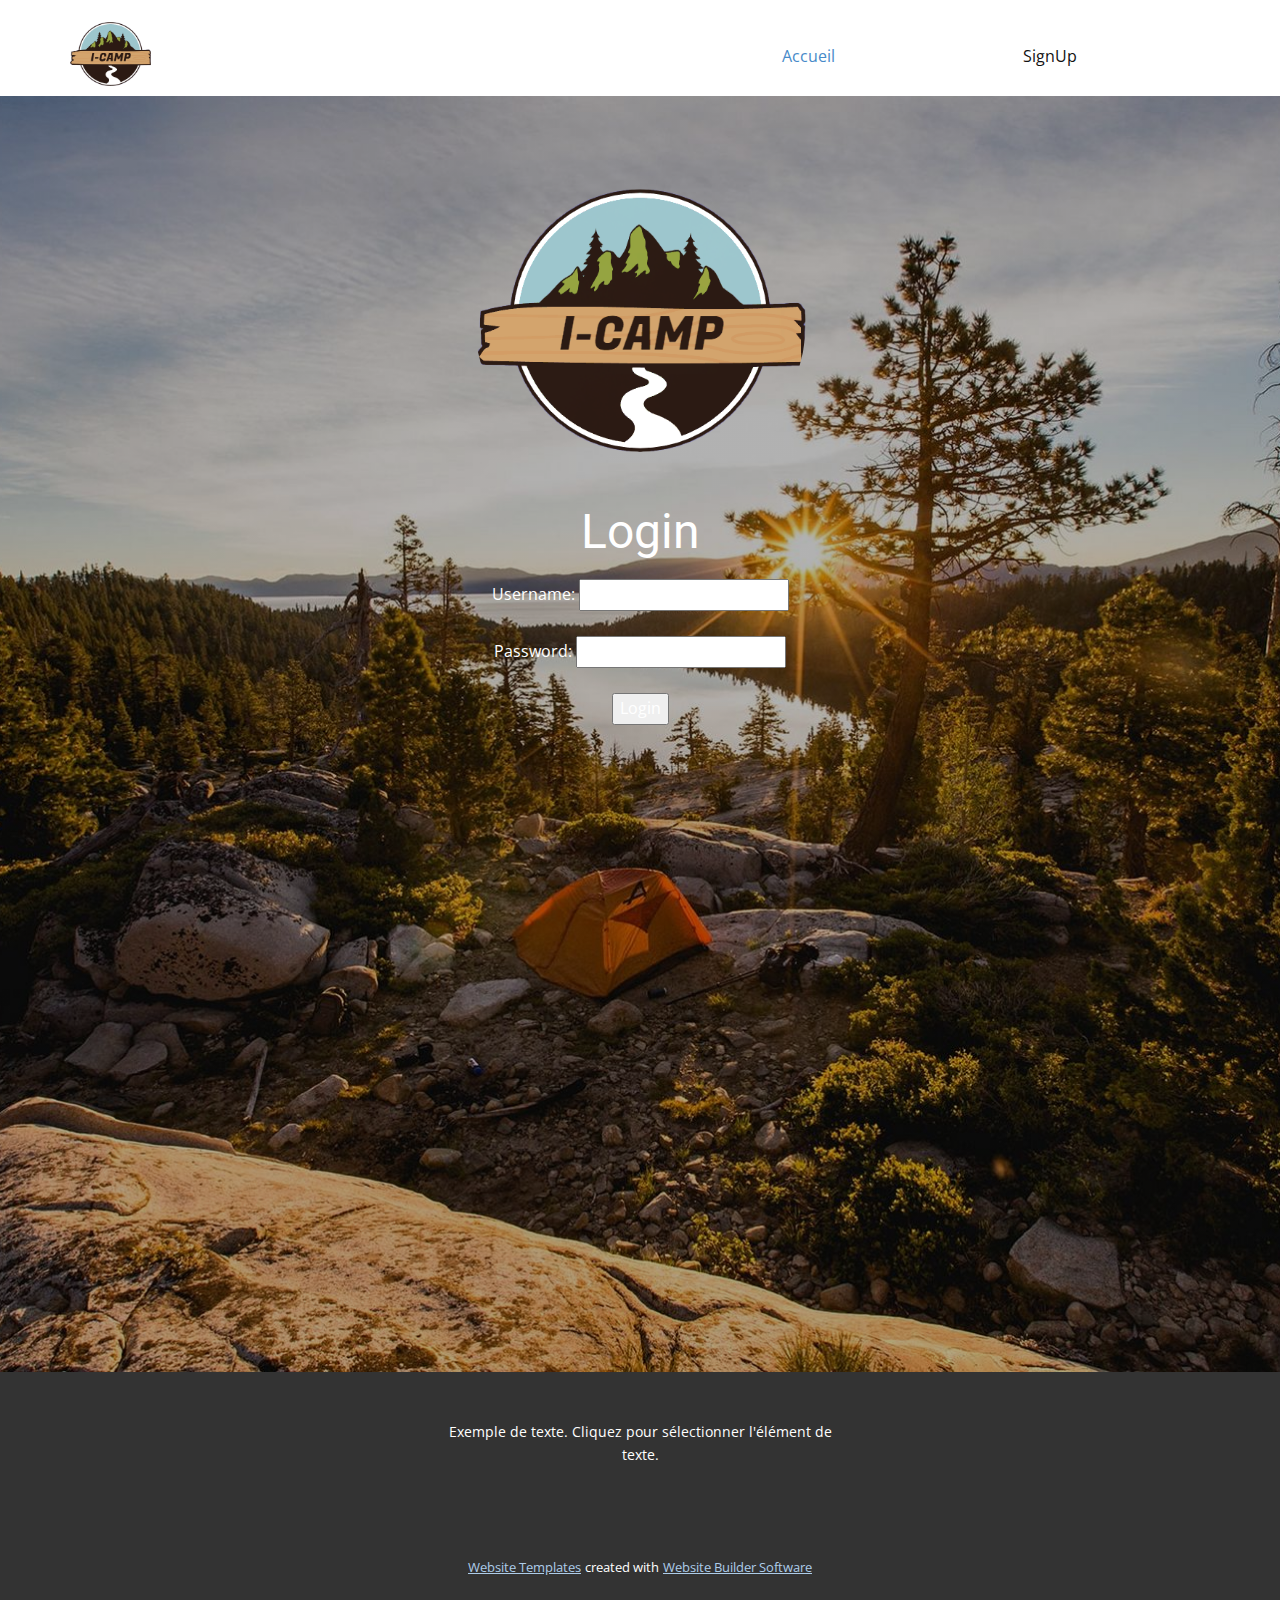
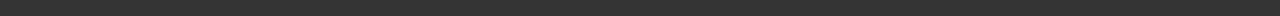
<file: index.html>
<!DOCTYPE html>
<html style="font-size: 16px;" lang="fr">
<head>
    <meta name="viewport" content="width=device-width, initial-scale=1.0">
    <meta charset="utf-8">
    <meta name="keywords" content="Welcome to I-CAMP SHOP">
    <meta name="description" content="">
    <title>Accueil</title>
    <link rel="stylesheet" href="css/nicepage.css" media="screen">
    <link rel="stylesheet" href="css/Accueil.css" media="screen">
    <script class="u-script" type="text/javascript" src="js/jquery.js" defer=""></script>
    <script class="u-script" type="text/javascript" src="js/nicepage.js" defer=""></script>
    <meta name="generator" content="Nicepage 5.7.9, nicepage.com">
    <meta name="referrer" content="origin">
    <link id="u-theme-google-font" rel="stylesheet"
          href="https://fonts.googleapis.com/css?family=Roboto:100,100i,300,300i,400,400i,500,500i,700,700i,900,900i|Open+Sans:300,300i,400,400i,500,500i,600,600i,700,700i,800,800i">


    <script type="application/ld+json">{
        "@context": "http://schema.org",
        "@type": "Organization",
        "name": "Site1",
        "logo": "images/mostfa.png"
    }</script>
    <meta name="theme-color" content="#478ac9">
    <meta property="og:title" content="Accueil">
    <meta property="og:type" content="website">
    <meta data-intl-tel-input-cdn-path="intlTelInput/">
</head>
<body data-home-page="Accueil.html" data-home-page-title="Accueil" class="u-body u-xl-mode" data-lang="fr">
<header class="u-clearfix u-header u-header" id="sec-4e2d">
    <div class="u-clearfix u-sheet u-sheet-1">
        <a href="https://nicepage.com" class="u-image u-logo u-image-1" data-image-width="456" data-image-height="362">
            <img src="images/mostfa.png" class="u-logo-image u-logo-image-1">
        </a>
        <nav class="u-menu u-menu-one-level u-offcanvas u-menu-1">
            <div class="menu-collapse" style="font-size: 1rem; letter-spacing: 0px;">
                <a class="u-button-style u-custom-left-right-menu-spacing u-custom-padding-bottom u-custom-top-bottom-menu-spacing u-nav-link u-text-active-palette-1-base u-text-hover-palette-2-base"
                   href="#">
                    <svg class="u-svg-link" viewBox="0 0 24 24">
                        <use xmlns:xlink="http://www.w3.org/1999/xlink" xlink:href="#menu-hamburger"></use>
                    </svg>
                    <svg class="u-svg-content" version="1.1" id="menu-hamburger" viewBox="0 0 16 16" x="0px" y="0px"
                         xmlns:xlink="http://www.w3.org/1999/xlink" xmlns="http://www.w3.org/2000/svg">
                        <g>
                            <rect y="1" width="16" height="2"></rect>
                            <rect y="7" width="16" height="2"></rect>
                            <rect y="13" width="16" height="2"></rect>
                        </g>
                    </svg>
                </a>
            </div>
            <div class="u-custom-menu u-nav-container">
                <ul class="u-nav u-unstyled u-nav-1">
                    <li class="u-nav-item"><a
                            class="u-button-style u-nav-link u-text-active-palette-1-base u-text-hover-palette-2-base"
                            href="index.html" style="padding: 10px 92px;">Accueil</a>
                    </li>
                    <li class="u-nav-item"><a
                            class="u-button-style u-nav-link u-text-active-palette-1-base u-text-hover-palette-2-base"
                            href="signup.html" style="padding: 10px 92px;">SignUp</a>
                    </li>
                </ul>
            </div>
            <div class="u-custom-menu u-nav-container-collapse">
                <div class="u-black u-container-style u-inner-container-layout u-opacity u-opacity-95 u-sidenav">
                    <div class="u-inner-container-layout u-sidenav-overflow">
                        <div class="u-menu-close"></div>
                        <ul class="u-align-center u-nav u-popupmenu-items u-unstyled u-nav-2">
                            <li class="u-nav-item"><a class="u-button-style u-nav-link" href="index.html">Accueil</a>
                            </li>
                            <li class="u-nav-item"><a class="u-button-style u-nav-link">Shop</a>
                            </li>
                            <li class="u-nav-item"><a class="u-button-style u-nav-link" href="reservation/Reservation.php">Events</a>
                            </li>
                            <li class="u-nav-item"><a class="u-button-style u-nav-link" href="Contact.html">Contact</a>
                            </li>

                            <li class="u-nav-item"><a class="u-button-style u-nav-link" href="À-propos-de.html">À propos
                                de</a>
                            </li>
                            <li class="u-nav-item"><a class="u-button-style u-nav-link" href="signup.php">Signup</a>
                            </li>
                        </ul>
                    </div>
                </div>
                <div class="u-black u-menu-overlay u-opacity u-opacity-70"></div>
            </div>
        </nav>
    </div>
</header>
<section class="skrollable skrollable-between u-align-center u-clearfix u-image u-shading u-section-1"
         id="carousel_984b" src="" data-image-width="1980" data-image-height="1320">

    <body>
        <head>
            <meta charset="utf-8">
            <title>Login</title>
        </head>
        <body>
        <div class="u-clearfix u-sheet u-valign-middle-xs u-sheet-1">
            <img class="u-image u-image-circle u-image-contain u-image-1" src="images/mostfa.png" alt=""
                 data-image-width="456" data-image-height="362">
        <h2>Login</h2>
        <form method="post" action="reservation/user.php">
            <label for="username">Username:</label>
            <input type="text" name="username" required><br><br>

            <label for="password">Password:</label>
            <input type="password" name="password" required><br><br>

            <input type="submit" value="Login">
        </form>
        </div>
        </body>
    </form>
    </body>
</section>

<footer class="u-align-center u-clearfix u-footer u-grey-80 u-footer" id="sec-f3c2">
    <div class="u-clearfix u-sheet u-sheet-1">
        <p class="u-small-text u-text u-text-variant u-text-1">Exemple de texte. Cliquez pour sélectionner l'élément de
            texte.</p>
    </div>
</footer>
<section class="u-backlink u-clearfix u-grey-80">
    <a class="u-link" href="https://nicepage.com/website-templates" target="_blank">
        <span>Website Templates</span>
    </a>
    <p class="u-text">
        <span>created with</span>
    </p>
    <a class="u-link" href="" target="_blank">
        <span>Website Builder Software</span>
    </a>
</section>
</body>
</html>
</file>
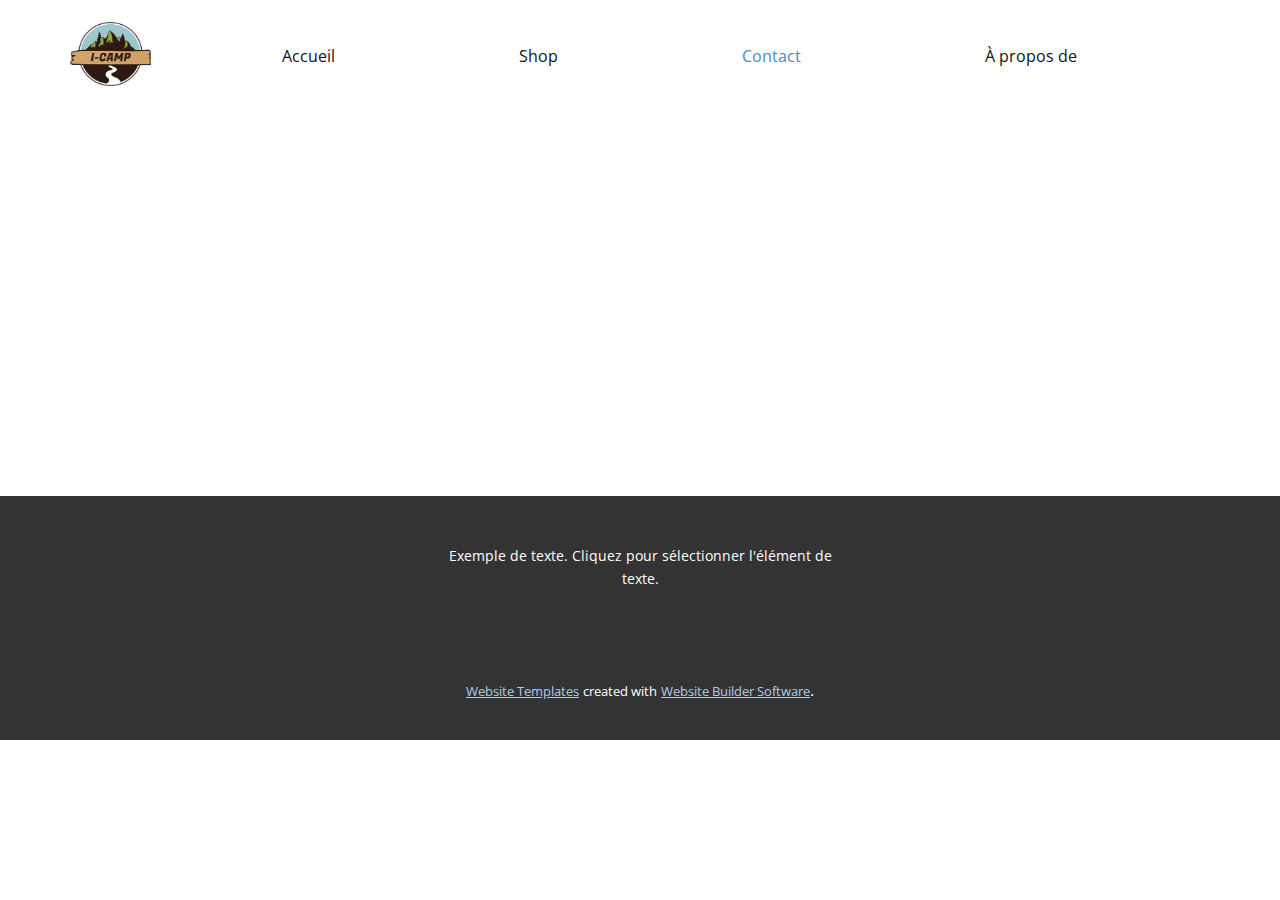
<file: Contact.html>
<!DOCTYPE html>
<html style="font-size: 16px;" lang="fr"><head>
    <meta name="viewport" content="width=device-width, initial-scale=1.0">
    <meta charset="utf-8">
    <meta name="keywords" content="">
    <meta name="description" content="">
    <title>Contact</title>
    <link rel="stylesheet" href="css/nicepage.css" media="screen">
<link rel="stylesheet" href="css/Contact.css" media="screen">
    <script class="u-script" type="text/javascript" src="js/jquery.js" defer=""></script>
    <script class="u-script" type="text/javascript" src="js/nicepage.js" defer=""></script>
    <meta name="generator" content="Nicepage 5.7.9, nicepage.com">
    <link id="u-theme-google-font" rel="stylesheet" href="https://fonts.googleapis.com/css?family=Roboto:100,100i,300,300i,400,400i,500,500i,700,700i,900,900i|Open+Sans:300,300i,400,400i,500,500i,600,600i,700,700i,800,800i">
    
    
    <script type="application/ld+json">{
		"@context": "http://schema.org",
		"@type": "Organization",
		"name": "Site1",
		"logo": "images/mostfa.png"
}</script>
    <meta name="theme-color" content="#478ac9">
    <meta property="og:title" content="Contact">
    <meta property="og:type" content="website">
  <meta data-intl-tel-input-cdn-path="intlTelInput/"></head>
  <body class="u-body u-xl-mode" data-lang="fr"><header class="u-clearfix u-header u-header" id="sec-4e2d"><div class="u-clearfix u-sheet u-sheet-1">
        <a href="https://nicepage.com" class="u-image u-logo u-image-1" data-image-width="456" data-image-height="362">
          <img src="images/mostfa.png" class="u-logo-image u-logo-image-1">
        </a>
        <nav class="u-menu u-menu-one-level u-offcanvas u-menu-1">
          <div class="menu-collapse" style="font-size: 1rem; letter-spacing: 0px;">
            <a class="u-button-style u-custom-left-right-menu-spacing u-custom-padding-bottom u-custom-top-bottom-menu-spacing u-nav-link u-text-active-palette-1-base u-text-hover-palette-2-base" href="#">
              <svg class="u-svg-link" viewBox="0 0 24 24"><use xmlns:xlink="http://www.w3.org/1999/xlink" xlink:href="#menu-hamburger"></use></svg>
              <svg class="u-svg-content" version="1.1" id="menu-hamburger" viewBox="0 0 16 16" x="0px" y="0px" xmlns:xlink="http://www.w3.org/1999/xlink" xmlns="http://www.w3.org/2000/svg"><g><rect y="1" width="16" height="2"></rect><rect y="7" width="16" height="2"></rect><rect y="13" width="16" height="2"></rect>
</g></svg>
            </a>
          </div>
          <div class="u-custom-menu u-nav-container">
            <ul class="u-nav u-unstyled u-nav-1"><li class="u-nav-item"><a class="u-button-style u-nav-link u-text-active-palette-1-base u-text-hover-palette-2-base" href="Accueil.html" style="padding: 10px 92px;">Accueil</a>
</li><li class="u-nav-item"><a class="u-button-style u-nav-link u-text-active-palette-1-base u-text-hover-palette-2-base" style="padding: 10px 92px;">Shop</a>
</li><li class="u-nav-item"><a class="u-button-style u-nav-link u-text-active-palette-1-base u-text-hover-palette-2-base" href="Contact.html" style="padding: 10px 92px;">Contact</a>
</li><li class="u-nav-item"><a class="u-button-style u-nav-link u-text-active-palette-1-base u-text-hover-palette-2-base" href="À-propos-de.html" style="padding: 10px 92px;">À propos de</a>
</li></ul>
          </div>
          <div class="u-custom-menu u-nav-container-collapse">
            <div class="u-black u-container-style u-inner-container-layout u-opacity u-opacity-95 u-sidenav">
              <div class="u-inner-container-layout u-sidenav-overflow">
                <div class="u-menu-close"></div>
                <ul class="u-align-center u-nav u-popupmenu-items u-unstyled u-nav-2"><li class="u-nav-item"><a class="u-button-style u-nav-link" href="Accueil.html">Accueil</a>
</li><li class="u-nav-item"><a class="u-button-style u-nav-link">Shop</a>
</li><li class="u-nav-item"><a class="u-button-style u-nav-link" href="Contact.html">Contact</a>
</li><li class="u-nav-item"><a class="u-button-style u-nav-link" href="À-propos-de.html">À propos de</a>
</li></ul>
              </div>
            </div>
            <div class="u-black u-menu-overlay u-opacity u-opacity-70"></div>
          </div>
        </nav>
      </div></header>
    <section class="u-clearfix u-section-1" id="sec-b7eb">
      <div class="u-clearfix u-sheet u-sheet-1"></div>
    </section>
    
    
    <footer class="u-align-center u-clearfix u-footer u-grey-80 u-footer" id="sec-f3c2"><div class="u-clearfix u-sheet u-sheet-1">
        <p class="u-small-text u-text u-text-variant u-text-1">Exemple de texte. Cliquez pour sélectionner l'élément de texte.</p>
      </div></footer>
    <section class="u-backlink u-clearfix u-grey-80">
      <a class="u-link" href="https://nicepage.com/website-templates" target="_blank">
        <span>Website Templates</span>
      </a>
      <p class="u-text">
        <span>created with</span>
      </p>
      <a class="u-link" href="" target="_blank">
        <span>Website Builder Software</span>
      </a>. 
    </section>
  
</body></html>
</file>
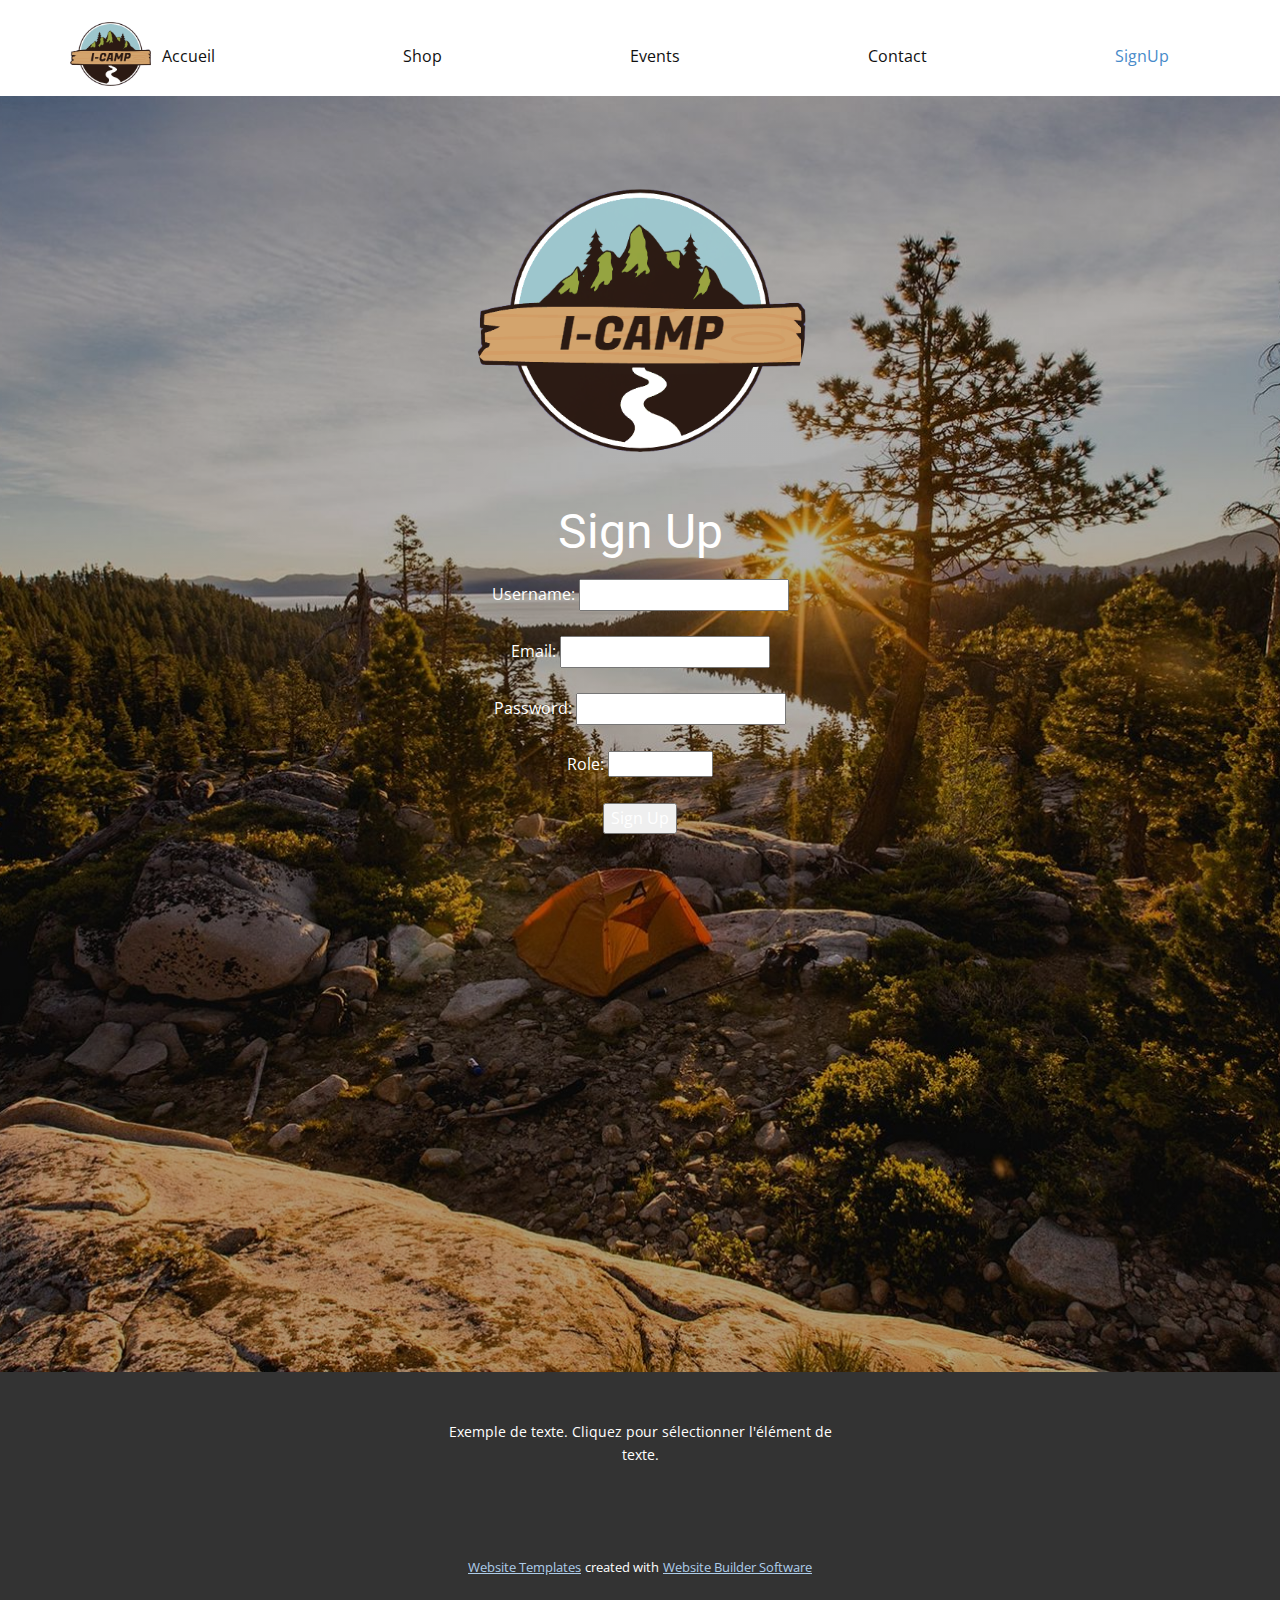
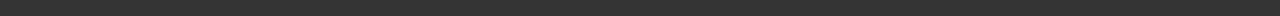
<file: signup.html>
<!DOCTYPE html>
<html style="font-size: 16px;" lang="fr">
<head>
  <meta name="viewport" content="width=device-width, initial-scale=1.0">
  <meta charset="utf-8">
  <meta name="keywords" content="Welcome to I-CAMP SHOP">
  <meta name="description" content="">
  <title>Accueil</title>
  <link rel="stylesheet" href="css/nicepage.css" media="screen">
  <link rel="stylesheet" href="css/Accueil.css" media="screen">
  <script class="u-script" type="text/javascript" src="js/jquery.js" defer=""></script>
  <script class="u-script" type="text/javascript" src="js/nicepage.js" defer=""></script>
  <meta name="generator" content="Nicepage 5.7.9, nicepage.com">
  <meta name="referrer" content="origin">
  <link id="u-theme-google-font" rel="stylesheet"
        href="https://fonts.googleapis.com/css?family=Roboto:100,100i,300,300i,400,400i,500,500i,700,700i,900,900i|Open+Sans:300,300i,400,400i,500,500i,600,600i,700,700i,800,800i">


  <script type="application/ld+json">{
    "@context": "http://schema.org",
    "@type": "Organization",
    "name": "Site1",
    "logo": "images/mostfa.png"
  }</script>
  <meta name="theme-color" content="#478ac9">
  <meta property="og:title" content="Accueil">
  <meta property="og:type" content="website">
  <meta data-intl-tel-input-cdn-path="intlTelInput/">
</head>
<body data-home-page="Accueil.html" data-home-page-title="Accueil" class="u-body u-xl-mode" data-lang="fr">
<header class="u-clearfix u-header u-header" id="sec-4e2d">
  <div class="u-clearfix u-sheet u-sheet-1">
    <a href="https://nicepage.com" class="u-image u-logo u-image-1" data-image-width="456" data-image-height="362">
      <img src="images/mostfa.png" class="u-logo-image u-logo-image-1">
    </a>
    <nav class="u-menu u-menu-one-level u-offcanvas u-menu-1">
      <div class="menu-collapse" style="font-size: 1rem; letter-spacing: 0px;">
        <a class="u-button-style u-custom-left-right-menu-spacing u-custom-padding-bottom u-custom-top-bottom-menu-spacing u-nav-link u-text-active-palette-1-base u-text-hover-palette-2-base"
           href="#">
          <svg class="u-svg-link" viewBox="0 0 24 24">
            <use xmlns:xlink="http://www.w3.org/1999/xlink" xlink:href="#menu-hamburger"></use>
          </svg>
          <svg class="u-svg-content" version="1.1" id="menu-hamburger" viewBox="0 0 16 16" x="0px" y="0px"
               xmlns:xlink="http://www.w3.org/1999/xlink" xmlns="http://www.w3.org/2000/svg">
            <g>
              <rect y="1" width="16" height="2"></rect>
              <rect y="7" width="16" height="2"></rect>
              <rect y="13" width="16" height="2"></rect>
            </g>
          </svg>
        </a>
      </div>
      <div class="u-custom-menu u-nav-container">
        <ul class="u-nav u-unstyled u-nav-1">
          <li class="u-nav-item"><a
                  class="u-button-style u-nav-link u-text-active-palette-1-base u-text-hover-palette-2-base"
                  href="index.html" style="padding: 10px 92px;">Accueil</a>
          </li>
          <li class="u-nav-item"><a
                  class="u-button-style u-nav-link u-text-active-palette-1-base u-text-hover-palette-2-base"
                  style="padding: 10px 92px;">Shop</a>
          </li>
          <li class="u-nav-item"><a
                  class="u-button-style u-nav-link u-text-active-palette-1-base u-text-hover-palette-2-base"
                  href="reservation/Reservation.php" style="padding: 10px 92px;">Events</a>
          </li>
          <li class="u-nav-item"><a
                  class="u-button-style u-nav-link u-text-active-palette-1-base u-text-hover-palette-2-base"
                  href="Contact.html" style="padding: 10px 92px;">Contact</a>
          </li>
          <li class="u-nav-item"><a
                  class="u-button-style u-nav-link u-text-active-palette-1-base u-text-hover-palette-2-base"
                  href="signup.html" style="padding: 10px 92px;">SignUp</a>
          </li>
          <li class="u-nav-item"><a
                  class="u-button-style u-nav-link u-text-active-palette-1-base u-text-hover-palette-2-base"
                  href="À-propos-de.html" style="padding: 10px 92px;">À propos de</a>
          </li>
        </ul>
      </div>
      <div class="u-custom-menu u-nav-container-collapse">
        <div class="u-black u-container-style u-inner-container-layout u-opacity u-opacity-95 u-sidenav">
          <div class="u-inner-container-layout u-sidenav-overflow">
            <div class="u-menu-close"></div>
            <ul class="u-align-center u-nav u-popupmenu-items u-unstyled u-nav-2">
              <li class="u-nav-item"><a class="u-button-style u-nav-link" href="index.html">Accueil</a>
              </li>
              <li class="u-nav-item"><a class="u-button-style u-nav-link">Shop</a>
              </li>
              <li class="u-nav-item"><a class="u-button-style u-nav-link" href="reservation/Reservation.php">Events</a>
              </li>
              <li class="u-nav-item"><a class="u-button-style u-nav-link" href="Contact.html">Contact</a>
              </li>

              <li class="u-nav-item"><a class="u-button-style u-nav-link" href="À-propos-de.html">À propos
                de</a>
              </li>
              <li class="u-nav-item"><a class="u-button-style u-nav-link" href="signup.php">Signup</a>
              </li>
            </ul>
          </div>
        </div>
        <div class="u-black u-menu-overlay u-opacity u-opacity-70"></div>
      </div>
    </nav>
  </div>
</header>
<section class="skrollable skrollable-between u-align-center u-clearfix u-image u-shading u-section-1"
         id="carousel_984b" src="" data-image-width="1980" data-image-height="1320">
  <body>
  <div class="u-clearfix u-sheet u-valign-middle-xs u-sheet-1">
    <img class="u-image u-image-circle u-image-contain u-image-1" src="images/mostfa.png" alt=""
         data-image-width="456" data-image-height="362">
    <head>
      <meta charset="utf-8">
      <title>Sign Up</title>
    </head>
    <body>
    <h2>Sign Up</h2>
    <form method="post" action="reservation/signup.php">
      <label for="username">Username:</label>
      <input type="text" name="username" required><br><br>

      <label for="email">Email:</label>
      <input type="email" name="email" required><br><br>

      <label for="password">Password:</label>
      <input type="password" name="password" required><br><br>

      <label for="role">Role:</label>
      <select name="role" required>
        <option value="participant">Participant</option>
        <option value="organizer">Organizer</option>
        <option value="admin">Admin</option>
      </select><br><br>

      <input type="submit" value="Sign Up">
    </form>
    </body>
  </div>
  </form>
  </body>
  </body>
  </form>
  </body>
</section>

<footer class="u-align-center u-clearfix u-footer u-grey-80 u-footer" id="sec-f3c2">
  <div class="u-clearfix u-sheet u-sheet-1">
    <p class="u-small-text u-text u-text-variant u-text-1">Exemple de texte. Cliquez pour sélectionner l'élément de
      texte.</p>
  </div>
</footer>
<section class="u-backlink u-clearfix u-grey-80">
  <a class="u-link" href="https://nicepage.com/website-templates" target="_blank">
    <span>Website Templates</span>
  </a>
  <p class="u-text">
    <span>created with</span>
  </p>
  <a class="u-link" href="" target="_blank">
    <span>Website Builder Software</span>
  </a>
</section>
</body>
</html>
</file>
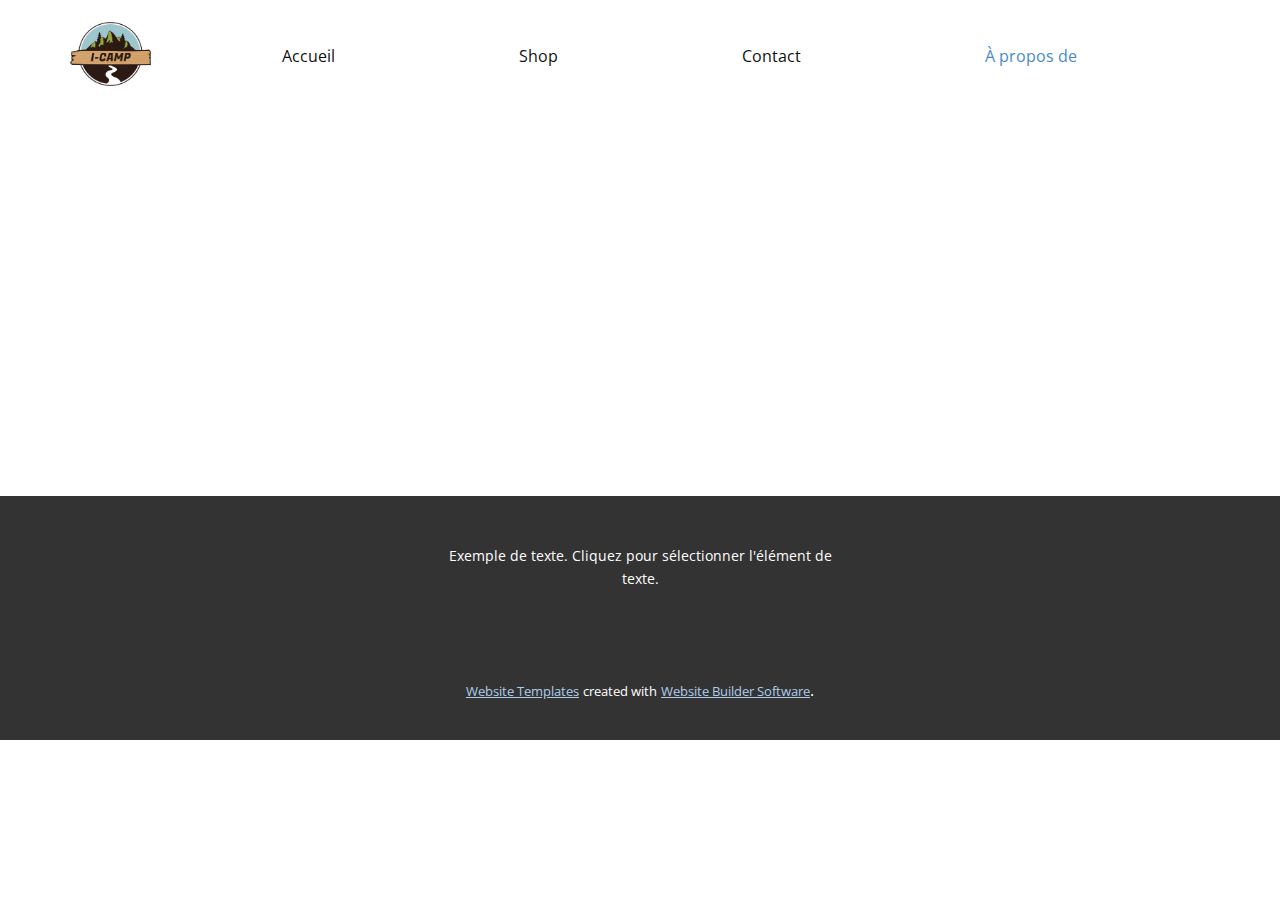
<file: À-propos-de.html>
<!DOCTYPE html>
<html style="font-size: 16px;" lang="fr"><head>
    <meta name="viewport" content="width=device-width, initial-scale=1.0">
    <meta charset="utf-8">
    <meta name="keywords" content="">
    <meta name="description" content="">
    <title>À propos de</title>
    <link rel="stylesheet" href="css/nicepage.css" media="screen">
<link rel="stylesheet" href="css/À-propos-de.css" media="screen">
    <script class="u-script" type="text/javascript" src="js/jquery.js" defer=""></script>
    <script class="u-script" type="text/javascript" src="js/nicepage.js" defer=""></script>
    <meta name="generator" content="Nicepage 5.7.9, nicepage.com">
    <link id="u-theme-google-font" rel="stylesheet" href="https://fonts.googleapis.com/css?family=Roboto:100,100i,300,300i,400,400i,500,500i,700,700i,900,900i|Open+Sans:300,300i,400,400i,500,500i,600,600i,700,700i,800,800i">
    
    
    <script type="application/ld+json">{
		"@context": "http://schema.org",
		"@type": "Organization",
		"name": "Site1",
		"logo": "images/mostfa.png"
}</script>
    <meta name="theme-color" content="#478ac9">
    <meta property="og:title" content="À propos de">
    <meta property="og:type" content="website">
  <meta data-intl-tel-input-cdn-path="intlTelInput/"></head>
  <body class="u-body u-xl-mode" data-lang="fr"><header class="u-clearfix u-header u-header" id="sec-4e2d"><div class="u-clearfix u-sheet u-sheet-1">
        <a href="https://nicepage.com" class="u-image u-logo u-image-1" data-image-width="456" data-image-height="362">
          <img src="images/mostfa.png" class="u-logo-image u-logo-image-1">
        </a>
        <nav class="u-menu u-menu-one-level u-offcanvas u-menu-1">
          <div class="menu-collapse" style="font-size: 1rem; letter-spacing: 0px;">
            <a class="u-button-style u-custom-left-right-menu-spacing u-custom-padding-bottom u-custom-top-bottom-menu-spacing u-nav-link u-text-active-palette-1-base u-text-hover-palette-2-base" href="#">
              <svg class="u-svg-link" viewBox="0 0 24 24"><use xmlns:xlink="http://www.w3.org/1999/xlink" xlink:href="#menu-hamburger"></use></svg>
              <svg class="u-svg-content" version="1.1" id="menu-hamburger" viewBox="0 0 16 16" x="0px" y="0px" xmlns:xlink="http://www.w3.org/1999/xlink" xmlns="http://www.w3.org/2000/svg"><g><rect y="1" width="16" height="2"></rect><rect y="7" width="16" height="2"></rect><rect y="13" width="16" height="2"></rect>
</g></svg>
            </a>
          </div>
          <div class="u-custom-menu u-nav-container">
            <ul class="u-nav u-unstyled u-nav-1"><li class="u-nav-item"><a class="u-button-style u-nav-link u-text-active-palette-1-base u-text-hover-palette-2-base" href="Accueil.html" style="padding: 10px 92px;">Accueil</a>
</li><li class="u-nav-item"><a class="u-button-style u-nav-link u-text-active-palette-1-base u-text-hover-palette-2-base" style="padding: 10px 92px;">Shop</a>
</li><li class="u-nav-item"><a class="u-button-style u-nav-link u-text-active-palette-1-base u-text-hover-palette-2-base" href="Contact.html" style="padding: 10px 92px;">Contact</a>
</li><li class="u-nav-item"><a class="u-button-style u-nav-link u-text-active-palette-1-base u-text-hover-palette-2-base" href="À-propos-de.html" style="padding: 10px 92px;">À propos de</a>
</li></ul>
          </div>
          <div class="u-custom-menu u-nav-container-collapse">
            <div class="u-black u-container-style u-inner-container-layout u-opacity u-opacity-95 u-sidenav">
              <div class="u-inner-container-layout u-sidenav-overflow">
                <div class="u-menu-close"></div>
                <ul class="u-align-center u-nav u-popupmenu-items u-unstyled u-nav-2"><li class="u-nav-item"><a class="u-button-style u-nav-link" href="Accueil.html">Accueil</a>
</li><li class="u-nav-item"><a class="u-button-style u-nav-link">Shop</a>
</li><li class="u-nav-item"><a class="u-button-style u-nav-link" href="Contact.html">Contact</a>
</li><li class="u-nav-item"><a class="u-button-style u-nav-link" href="À-propos-de.html">À propos de</a>
</li></ul>
              </div>
            </div>
            <div class="u-black u-menu-overlay u-opacity u-opacity-70"></div>
          </div>
        </nav>
      </div></header>
    <section class="u-clearfix u-section-1" id="sec-4b3d">
      <div class="u-clearfix u-sheet u-sheet-1"></div>
    </section>
    
    
    <footer class="u-align-center u-clearfix u-footer u-grey-80 u-footer" id="sec-f3c2"><div class="u-clearfix u-sheet u-sheet-1">
        <p class="u-small-text u-text u-text-variant u-text-1">Exemple de texte. Cliquez pour sélectionner l'élément de texte.</p>
      </div></footer>
    <section class="u-backlink u-clearfix u-grey-80">
      <a class="u-link" href="https://nicepage.com/website-templates" target="_blank">
        <span>Website Templates</span>
      </a>
      <p class="u-text">
        <span>created with</span>
      </p>
      <a class="u-link" href="" target="_blank">
        <span>Website Builder Software</span>
      </a>. 
    </section>
  
</body></html>
</file>
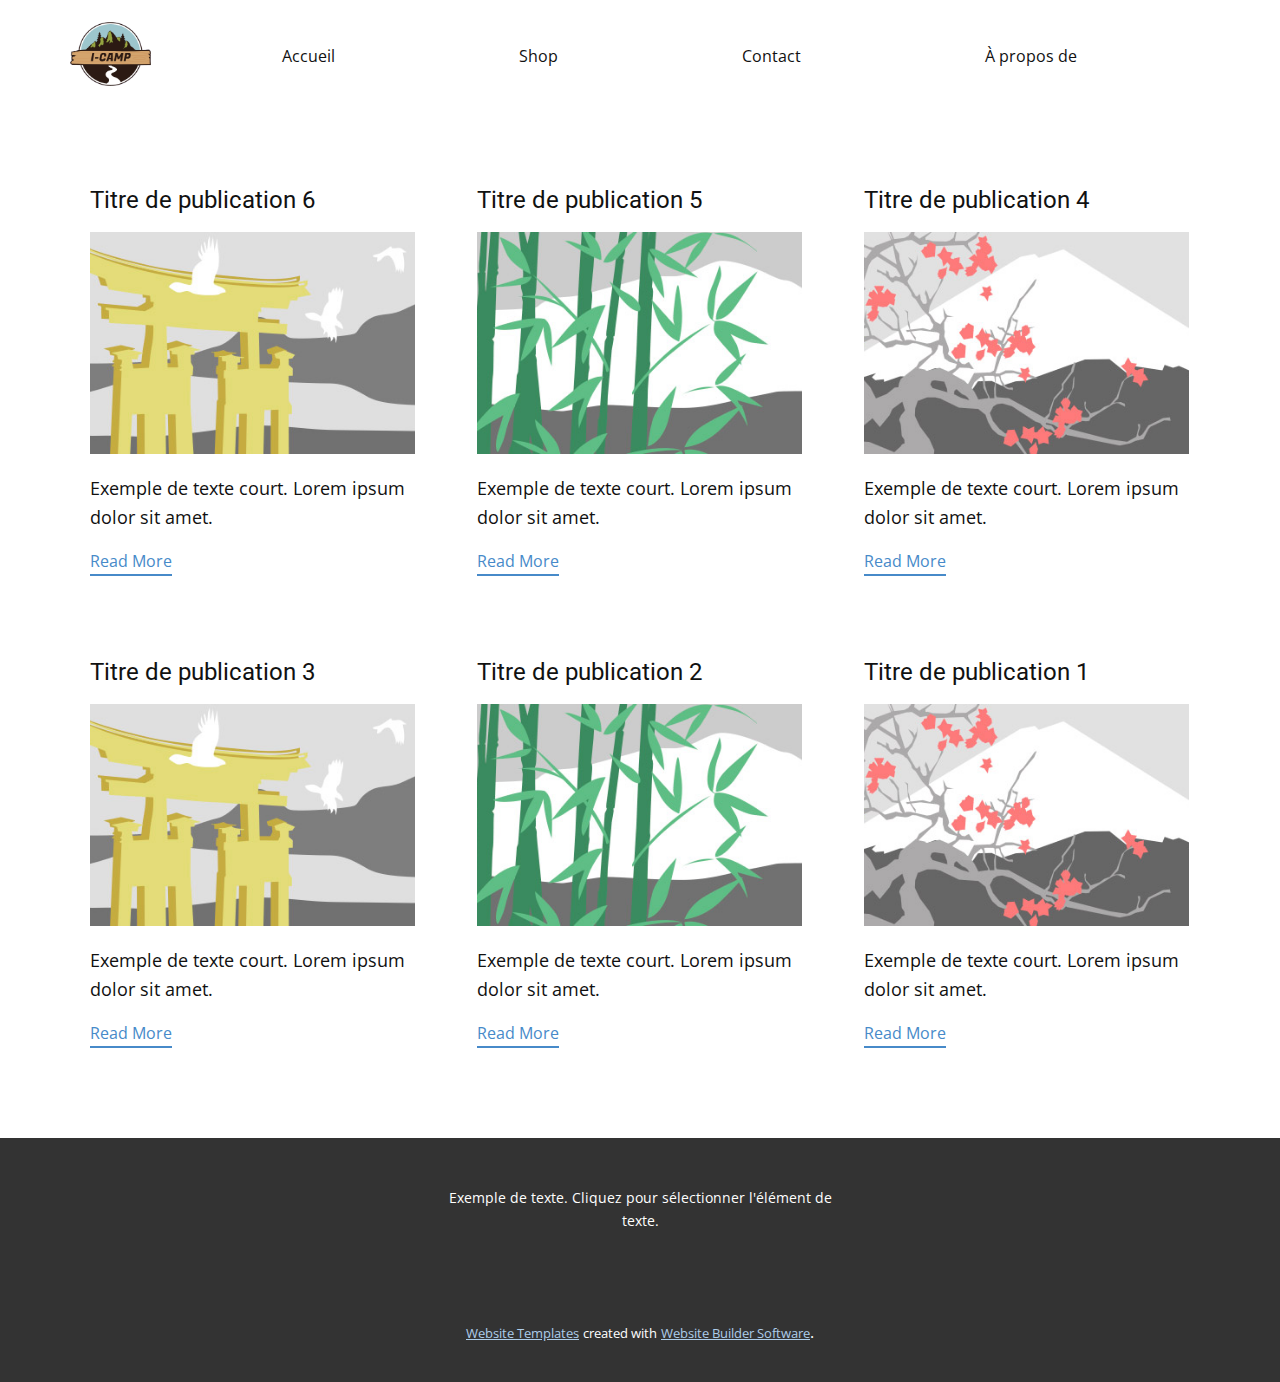
<file: blog/blog.html>
<!DOCTYPE html>
<html style="font-size: 16px;" lang="fr"><head>
    <meta name="viewport" content="width=device-width, initial-scale=1.0">
    <meta charset="utf-8">
    <meta name="keywords" content="">
    <meta name="description" content="">
    <title>Blog Template</title>
    <link rel="stylesheet" href="../css/nicepage.css" media="screen">
<link rel="stylesheet" href="../css/Blog-Template.css" media="screen">
    <script class="u-script" type="text/javascript" src="../js/jquery.js" defer=""></script>
    <script class="u-script" type="text/javascript" src="../js/nicepage.js" defer=""></script>
    <meta name="generator" content="Nicepage 5.7.9, nicepage.com">
    <link id="u-theme-google-font" rel="stylesheet" href="https://fonts.googleapis.com/css?family=Roboto:100,100i,300,300i,400,400i,500,500i,700,700i,900,900i|Open+Sans:300,300i,400,400i,500,500i,600,600i,700,700i,800,800i">
    
    
    <script type="application/ld+json">{
		"@context": "http://schema.org",
		"@type": "Organization",
		"name": "Site1",
		"logo": "images/mostfa.png"
}</script>
    <meta name="theme-color" content="#478ac9">
  <meta data-intl-tel-input-cdn-path="intlTelInput/"></head>
  <body class="u-body u-xl-mode" data-lang="fr"><header class="u-clearfix u-header u-header" id="sec-4e2d"><div class="u-clearfix u-sheet u-sheet-1">
        <a href="https://nicepage.com" class="u-image u-logo u-image-1" data-image-width="456" data-image-height="362">
          <img src="../images/mostfa.png" class="u-logo-image u-logo-image-1">
        </a>
        <nav class="u-menu u-menu-one-level u-offcanvas u-menu-1">
          <div class="menu-collapse" style="font-size: 1rem; letter-spacing: 0px;">
            <a class="u-button-style u-custom-left-right-menu-spacing u-custom-padding-bottom u-custom-top-bottom-menu-spacing u-nav-link u-text-active-palette-1-base u-text-hover-palette-2-base" href="#">
              <svg class="u-svg-link" viewBox="0 0 24 24"><use xmlns:xlink="http://www.w3.org/1999/xlink" xlink:href="#menu-hamburger"></use></svg>
              <svg class="u-svg-content" version="1.1" id="menu-hamburger" viewBox="0 0 16 16" x="0px" y="0px" xmlns:xlink="http://www.w3.org/1999/xlink" xmlns="http://www.w3.org/2000/svg"><g><rect y="1" width="16" height="2"></rect><rect y="7" width="16" height="2"></rect><rect y="13" width="16" height="2"></rect>
</g></svg>
            </a>
          </div>
          <div class="u-custom-menu u-nav-container">
            <ul class="u-nav u-unstyled u-nav-1"><li class="u-nav-item"><a class="u-button-style u-nav-link u-text-active-palette-1-base u-text-hover-palette-2-base" href="../Accueil.html" style="padding: 10px 92px;">Accueil</a>
</li><li class="u-nav-item"><a class="u-button-style u-nav-link u-text-active-palette-1-base u-text-hover-palette-2-base" style="padding: 10px 92px;">Shop</a>
</li><li class="u-nav-item"><a class="u-button-style u-nav-link u-text-active-palette-1-base u-text-hover-palette-2-base" href="../Contact.html" style="padding: 10px 92px;">Contact</a>
</li><li class="u-nav-item"><a class="u-button-style u-nav-link u-text-active-palette-1-base u-text-hover-palette-2-base" href="../À-propos-de.html" style="padding: 10px 92px;">À propos de</a>
</li></ul>
          </div>
          <div class="u-custom-menu u-nav-container-collapse">
            <div class="u-black u-container-style u-inner-container-layout u-opacity u-opacity-95 u-sidenav">
              <div class="u-inner-container-layout u-sidenav-overflow">
                <div class="u-menu-close"></div>
                <ul class="u-align-center u-nav u-popupmenu-items u-unstyled u-nav-2"><li class="u-nav-item"><a class="u-button-style u-nav-link" href="../Accueil.html">Accueil</a>
</li><li class="u-nav-item"><a class="u-button-style u-nav-link">Shop</a>
</li><li class="u-nav-item"><a class="u-button-style u-nav-link" href="../Contact.html">Contact</a>
</li><li class="u-nav-item"><a class="u-button-style u-nav-link" href="../À-propos-de.html">À propos de</a>
</li></ul>
              </div>
            </div>
            <div class="u-black u-menu-overlay u-opacity u-opacity-70"></div>
          </div>
        </nav>
      </div></header>
    <section class="u-clearfix u-section-1" id="sec-5e3f">
      <div class="u-clearfix u-sheet u-valign-middle u-sheet-1"><!--blog--><!--blog_options_json--><!--{"type":"Recent","source":"","tags":"","count":""}--><!--/blog_options_json-->
        <div class="u-blog u-expanded-width u-repeater u-repeater-1"><!--blog_post-->
          <div class="u-blog-post u-container-style u-repeater-item u-white u-repeater-item-1">
            <div class="u-container-layout u-similar-container u-valign-top u-container-layout-1"><!--blog_post_header-->
              <h4 class="u-blog-control u-text u-text-1">
                <a class="u-post-header-link" href="tion-5.html">Titre de publication 6</a>
              </h4><!--/blog_post_header--><!--blog_post_image-->
              <a class="u-post-header-link" href="tion-5.html"><img alt="" class="u-blog-control u-expanded-width u-image u-image-default u-image-1" src="../images/8ad73f3c.jpeg"></a><!--/blog_post_image--><!--blog_post_content-->
              <div class="u-blog-control u-post-content u-text u-text-2 fr-view">Exemple de texte court. Lorem ipsum dolor sit amet.</div><!--/blog_post_content--><!--blog_post_readmore-->
              <a href="tion-5.html" class="u-blog-control u-border-2 u-border-palette-1-base u-btn u-btn-rectangle u-button-style u-none u-btn-1"><!--blog_post_readmore_content--><!--options_json--><!--{"content":"","defaultValue":"Read More"}--><!--/options_json-->Read More<!--/blog_post_readmore_content--></a><!--/blog_post_readmore-->
            </div>
          </div><div class="u-blog-post u-container-style u-repeater-item u-video-cover u-white">
            <div class="u-container-layout u-similar-container u-valign-top u-container-layout-2"><!--blog_post_header-->
              <h4 class="u-blog-control u-text u-text-3">
                <a class="u-post-header-link" href="tion-4.html">Titre de publication 5</a>
              </h4><!--/blog_post_header--><!--blog_post_image-->
              <a class="u-post-header-link" href="tion-4.html"><img alt="" class="u-blog-control u-expanded-width u-image u-image-default u-image-2" src="../images/68f64b9d.jpeg"></a><!--/blog_post_image--><!--blog_post_content-->
              <div class="u-blog-control u-post-content u-text u-text-4 fr-view">Exemple de texte court. Lorem ipsum dolor sit amet.</div><!--/blog_post_content--><!--blog_post_readmore-->
              <a href="tion-4.html" class="u-blog-control u-border-2 u-border-palette-1-base u-btn u-btn-rectangle u-button-style u-none u-btn-2"><!--blog_post_readmore_content--><!--options_json--><!--{"content":"","defaultValue":"Read More"}--><!--/options_json-->Read More<!--/blog_post_readmore_content--></a><!--/blog_post_readmore-->
            </div>
          </div><div class="u-blog-post u-container-style u-repeater-item u-video-cover u-white">
            <div class="u-container-layout u-similar-container u-valign-top u-container-layout-3"><!--blog_post_header-->
              <h4 class="u-blog-control u-text u-text-5">
                <a class="u-post-header-link" href="tion-3.html">Titre de publication 4</a>
              </h4><!--/blog_post_header--><!--blog_post_image-->
              <a class="u-post-header-link" href="tion-3.html"><img alt="" class="u-blog-control u-expanded-width u-image u-image-default u-image-3" src="../images/0fd3416c.jpeg"></a><!--/blog_post_image--><!--blog_post_content-->
              <div class="u-blog-control u-post-content u-text u-text-6 fr-view">Exemple de texte court. Lorem ipsum dolor sit amet.</div><!--/blog_post_content--><!--blog_post_readmore-->
              <a href="tion-3.html" class="u-blog-control u-border-2 u-border-palette-1-base u-btn u-btn-rectangle u-button-style u-none u-btn-3"><!--blog_post_readmore_content--><!--options_json--><!--{"content":"","defaultValue":"Read More"}--><!--/options_json-->Read More<!--/blog_post_readmore_content--></a><!--/blog_post_readmore-->
            </div>
          </div><div class="u-blog-post u-container-style u-repeater-item u-white u-repeater-item-1">
            <div class="u-container-layout u-similar-container u-valign-top u-container-layout-1"><!--blog_post_header-->
              <h4 class="u-blog-control u-text u-text-1">
                <a class="u-post-header-link" href="tion-2.html">Titre de publication 3</a>
              </h4><!--/blog_post_header--><!--blog_post_image-->
              <a class="u-post-header-link" href="tion-2.html"><img alt="" class="u-blog-control u-expanded-width u-image u-image-default u-image-1" src="../images/8ad73f3c.jpeg"></a><!--/blog_post_image--><!--blog_post_content-->
              <div class="u-blog-control u-post-content u-text u-text-2 fr-view">Exemple de texte court. Lorem ipsum dolor sit amet.</div><!--/blog_post_content--><!--blog_post_readmore-->
              <a href="tion-2.html" class="u-blog-control u-border-2 u-border-palette-1-base u-btn u-btn-rectangle u-button-style u-none u-btn-1"><!--blog_post_readmore_content--><!--options_json--><!--{"content":"","defaultValue":"Read More"}--><!--/options_json-->Read More<!--/blog_post_readmore_content--></a><!--/blog_post_readmore-->
            </div>
          </div><div class="u-blog-post u-container-style u-repeater-item u-video-cover u-white">
            <div class="u-container-layout u-similar-container u-valign-top u-container-layout-2"><!--blog_post_header-->
              <h4 class="u-blog-control u-text u-text-3">
                <a class="u-post-header-link" href="tion-1.html">Titre de publication 2</a>
              </h4><!--/blog_post_header--><!--blog_post_image-->
              <a class="u-post-header-link" href="tion-1.html"><img alt="" class="u-blog-control u-expanded-width u-image u-image-default u-image-2" src="../images/68f64b9d.jpeg"></a><!--/blog_post_image--><!--blog_post_content-->
              <div class="u-blog-control u-post-content u-text u-text-4 fr-view">Exemple de texte court. Lorem ipsum dolor sit amet.</div><!--/blog_post_content--><!--blog_post_readmore-->
              <a href="tion-1.html" class="u-blog-control u-border-2 u-border-palette-1-base u-btn u-btn-rectangle u-button-style u-none u-btn-2"><!--blog_post_readmore_content--><!--options_json--><!--{"content":"","defaultValue":"Read More"}--><!--/options_json-->Read More<!--/blog_post_readmore_content--></a><!--/blog_post_readmore-->
            </div>
          </div><div class="u-blog-post u-container-style u-repeater-item u-video-cover u-white">
            <div class="u-container-layout u-similar-container u-valign-top u-container-layout-3"><!--blog_post_header-->
              <h4 class="u-blog-control u-text u-text-5">
                <a class="u-post-header-link" href="tion.html">Titre de publication 1</a>
              </h4><!--/blog_post_header--><!--blog_post_image-->
              <a class="u-post-header-link" href="tion.html"><img alt="" class="u-blog-control u-expanded-width u-image u-image-default u-image-3" src="../images/0fd3416c.jpeg"></a><!--/blog_post_image--><!--blog_post_content-->
              <div class="u-blog-control u-post-content u-text u-text-6 fr-view">Exemple de texte court. Lorem ipsum dolor sit amet.</div><!--/blog_post_content--><!--blog_post_readmore-->
              <a href="tion.html" class="u-blog-control u-border-2 u-border-palette-1-base u-btn u-btn-rectangle u-button-style u-none u-btn-3"><!--blog_post_readmore_content--><!--options_json--><!--{"content":"","defaultValue":"Read More"}--><!--/options_json-->Read More<!--/blog_post_readmore_content--></a><!--/blog_post_readmore-->
            </div>
          </div><!--/blog_post--><!--blog_post-->
          <!--/blog_post--><!--blog_post-->
          <!--/blog_post-->
        </div><!--/blog-->
      </div>
    </section>
    
    
    <footer class="u-align-center u-clearfix u-footer u-grey-80 u-footer" id="sec-f3c2"><div class="u-clearfix u-sheet u-sheet-1">
        <p class="u-small-text u-text u-text-variant u-text-1">Exemple de texte. Cliquez pour sélectionner l'élément de texte.</p>
      </div></footer>
    <section class="u-backlink u-clearfix u-grey-80">
      <a class="u-link" href="https://nicepage.com/website-templates" target="_blank">
        <span>Website Templates</span>
      </a>
      <p class="u-text">
        <span>created with</span>
      </p>
      <a class="u-link" href="" target="_blank">
        <span>Website Builder Software</span>
      </a>. 
    </section>
  
</body></html>
</file>
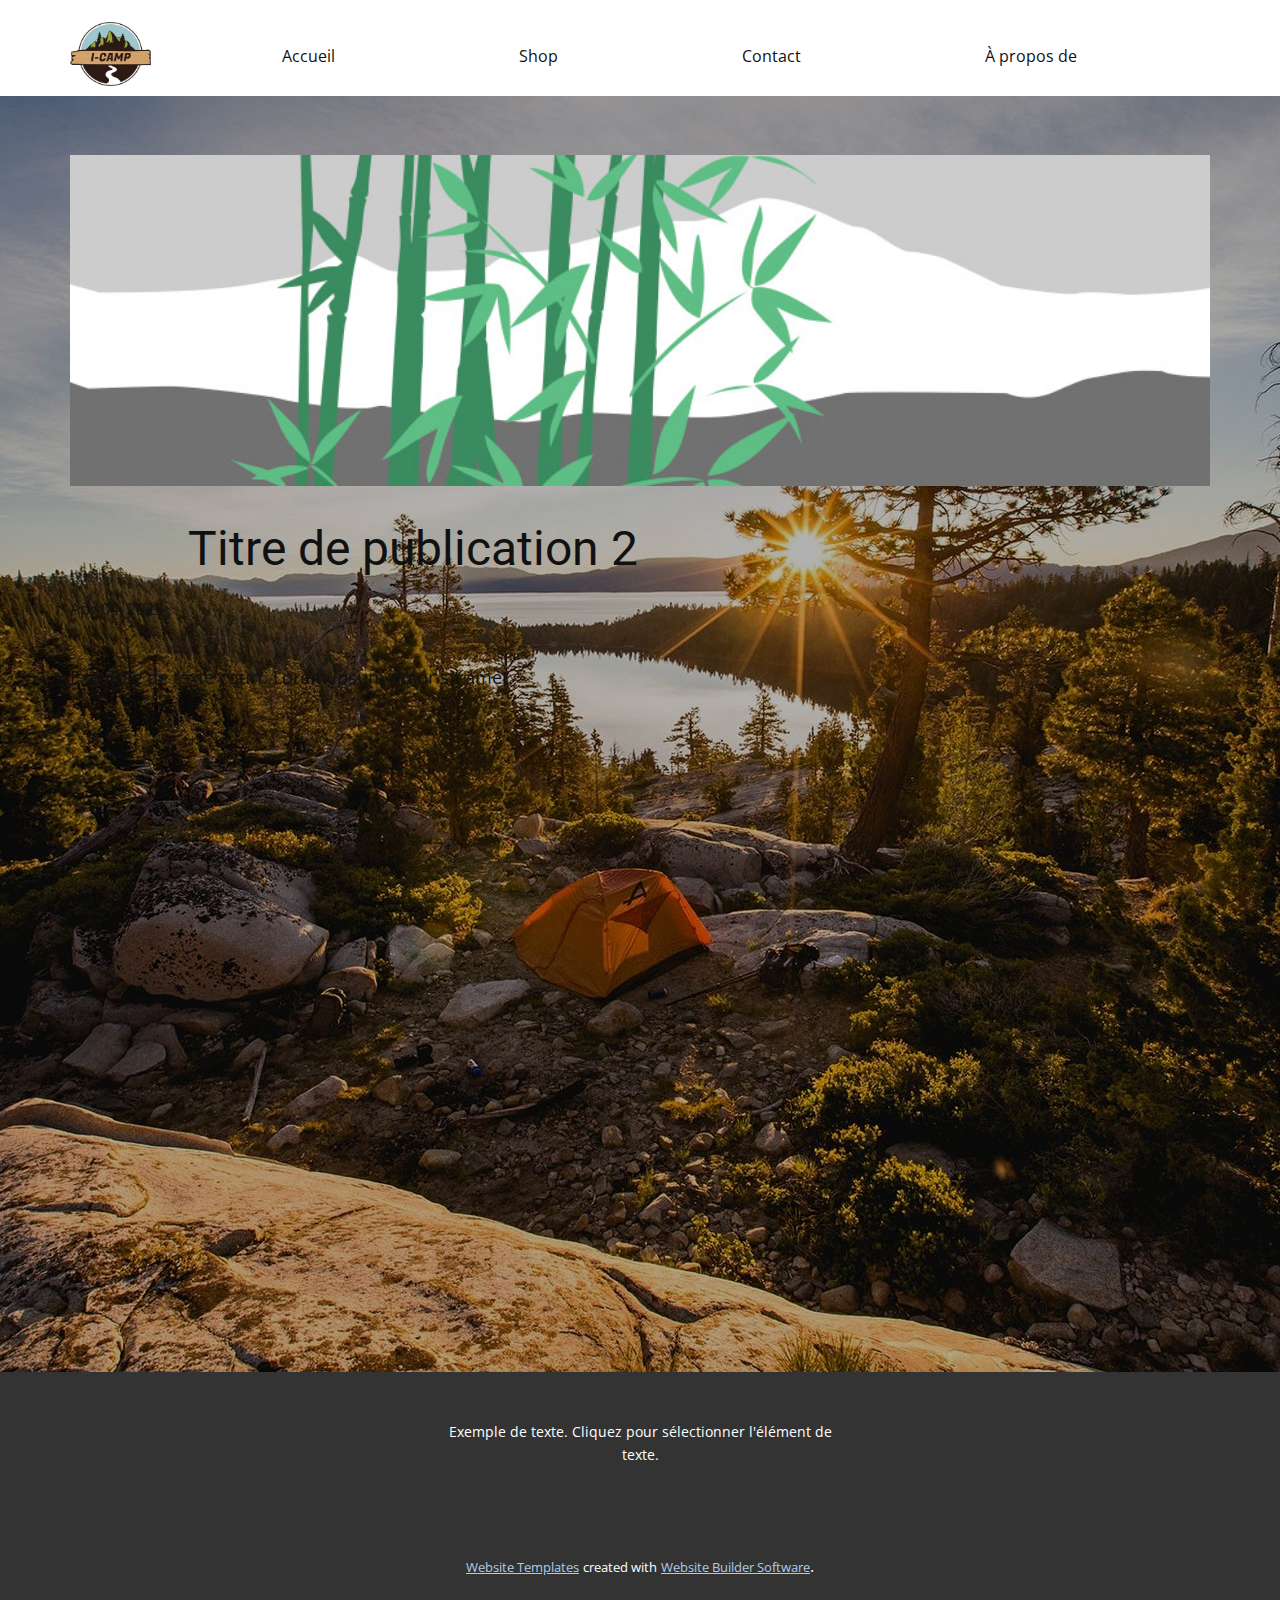
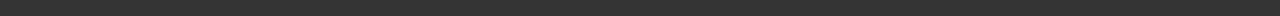
<file: blog/publication-1.html>
<!DOCTYPE html>
<html style="font-size: 16px;" lang="fr"><head>
    <meta name="viewport" content="width=device-width, initial-scale=1.0">
    <meta charset="utf-8">
    <meta name="keywords" content="Titre de publication 1">
    <meta name="description" content="">
    <title>Titre de publication 2</title>
    <link rel="stylesheet" href="../css/nicepage.css" media="screen">
<link rel="stylesheet" href="../css/Post-Template.css" media="screen">
    <script class="u-script" type="text/javascript" src="../js/jquery.js" defer=""></script>
    <script class="u-script" type="text/javascript" src="../js/nicepage.js" defer=""></script>
    <meta name="generator" content="Nicepage 5.7.9, nicepage.com">
    <link id="u-theme-google-font" rel="stylesheet" href="https://fonts.googleapis.com/css?family=Roboto:100,100i,300,300i,400,400i,500,500i,700,700i,900,900i|Open+Sans:300,300i,400,400i,500,500i,600,600i,700,700i,800,800i">
    
    
    <script type="application/ld+json">{
		"@context": "http://schema.org",
		"@type": "Organization",
		"name": "Site1",
		"logo": "images/mostfa.png"
}</script>
    <meta name="theme-color" content="#478ac9">
  <meta data-intl-tel-input-cdn-path="intlTelInput/"></head>
  <body class="u-body u-xl-mode" data-lang="fr"><header class="u-clearfix u-header u-header" id="sec-4e2d"><div class="u-clearfix u-sheet u-sheet-1">
        <a href="https://nicepage.com" class="u-image u-logo u-image-1" data-image-width="456" data-image-height="362">
          <img src="../images/mostfa.png" class="u-logo-image u-logo-image-1">
        </a>
        <nav class="u-menu u-menu-one-level u-offcanvas u-menu-1">
          <div class="menu-collapse" style="font-size: 1rem; letter-spacing: 0px;">
            <a class="u-button-style u-custom-left-right-menu-spacing u-custom-padding-bottom u-custom-top-bottom-menu-spacing u-nav-link u-text-active-palette-1-base u-text-hover-palette-2-base" href="#">
              <svg class="u-svg-link" viewBox="0 0 24 24"><use xmlns:xlink="http://www.w3.org/1999/xlink" xlink:href="#menu-hamburger"></use></svg>
              <svg class="u-svg-content" version="1.1" id="menu-hamburger" viewBox="0 0 16 16" x="0px" y="0px" xmlns:xlink="http://www.w3.org/1999/xlink" xmlns="http://www.w3.org/2000/svg"><g><rect y="1" width="16" height="2"></rect><rect y="7" width="16" height="2"></rect><rect y="13" width="16" height="2"></rect>
</g></svg>
            </a>
          </div>
          <div class="u-custom-menu u-nav-container">
            <ul class="u-nav u-unstyled u-nav-1"><li class="u-nav-item"><a class="u-button-style u-nav-link u-text-active-palette-1-base u-text-hover-palette-2-base" href="../Accueil.html" style="padding: 10px 92px;">Accueil</a>
</li><li class="u-nav-item"><a class="u-button-style u-nav-link u-text-active-palette-1-base u-text-hover-palette-2-base" style="padding: 10px 92px;">Shop</a>
</li><li class="u-nav-item"><a class="u-button-style u-nav-link u-text-active-palette-1-base u-text-hover-palette-2-base" href="../Contact.html" style="padding: 10px 92px;">Contact</a>
</li><li class="u-nav-item"><a class="u-button-style u-nav-link u-text-active-palette-1-base u-text-hover-palette-2-base" href="../À-propos-de.html" style="padding: 10px 92px;">À propos de</a>
</li></ul>
          </div>
          <div class="u-custom-menu u-nav-container-collapse">
            <div class="u-black u-container-style u-inner-container-layout u-opacity u-opacity-95 u-sidenav">
              <div class="u-inner-container-layout u-sidenav-overflow">
                <div class="u-menu-close"></div>
                <ul class="u-align-center u-nav u-popupmenu-items u-unstyled u-nav-2"><li class="u-nav-item"><a class="u-button-style u-nav-link" href="../Accueil.html">Accueil</a>
</li><li class="u-nav-item"><a class="u-button-style u-nav-link">Shop</a>
</li><li class="u-nav-item"><a class="u-button-style u-nav-link" href="../Contact.html">Contact</a>
</li><li class="u-nav-item"><a class="u-button-style u-nav-link" href="../À-propos-de.html">À propos de</a>
</li></ul>
              </div>
            </div>
            <div class="u-black u-menu-overlay u-opacity u-opacity-70"></div>
          </div>
        </nav>
      </div></header>
    <section class="u-align-center u-clearfix u-section-1" id="sec-8e6d">
      <div class="u-clearfix u-sheet u-valign-middle-md u-valign-middle-sm u-valign-middle-xs u-sheet-1"><!--post_details--><!--post_details_options_json--><!--{"source":""}--><!--/post_details_options_json--><!--blog_post-->
        <div class="u-container-style u-expanded-width u-post-details u-post-details-1">
          <div class="u-container-layout u-valign-middle u-container-layout-1"><!--blog_post_image-->
            <img alt="" class="u-blog-control u-expanded-width u-image u-image-default u-image-1" src="../images/68f64b9d.jpeg"><!--/blog_post_image--><!--blog_post_header-->
            <h2 class="u-blog-control u-text u-text-1">Titre de publication 2</h2><!--/blog_post_header--><!--blog_post_metadata-->
            <div class="u-blog-control u-metadata u-metadata-1"><!--blog_post_metadata_date-->
              <span class="u-meta-date u-meta-icon">Apr 04, 2023</span><!--/blog_post_metadata_date--><!--blog_post_metadata_category-->
              <!--/blog_post_metadata_category--><!--blog_post_metadata_comments-->
              <!--/blog_post_metadata_comments-->
            </div><!--/blog_post_metadata--><!--blog_post_content-->
            <div class="u-align-justify u-blog-control u-post-content u-text u-text-2 fr-view">
  Exemple de texte court. Lorem ipsum dolor sit amet.
  </div><!--/blog_post_content-->
          </div>
        </div><!--/blog_post--><!--/post_details-->
      </div>
    </section>
    
    
    <footer class="u-align-center u-clearfix u-footer u-grey-80 u-footer" id="sec-f3c2"><div class="u-clearfix u-sheet u-sheet-1">
        <p class="u-small-text u-text u-text-variant u-text-1">Exemple de texte. Cliquez pour sélectionner l'élément de texte.</p>
      </div></footer>
    <section class="u-backlink u-clearfix u-grey-80">
      <a class="u-link" href="https://nicepage.com/website-templates" target="_blank">
        <span>Website Templates</span>
      </a>
      <p class="u-text">
        <span>created with</span>
      </p>
      <a class="u-link" href="" target="_blank">
        <span>Website Builder Software</span>
      </a>. 
    </section>
  
</body></html>
</file>
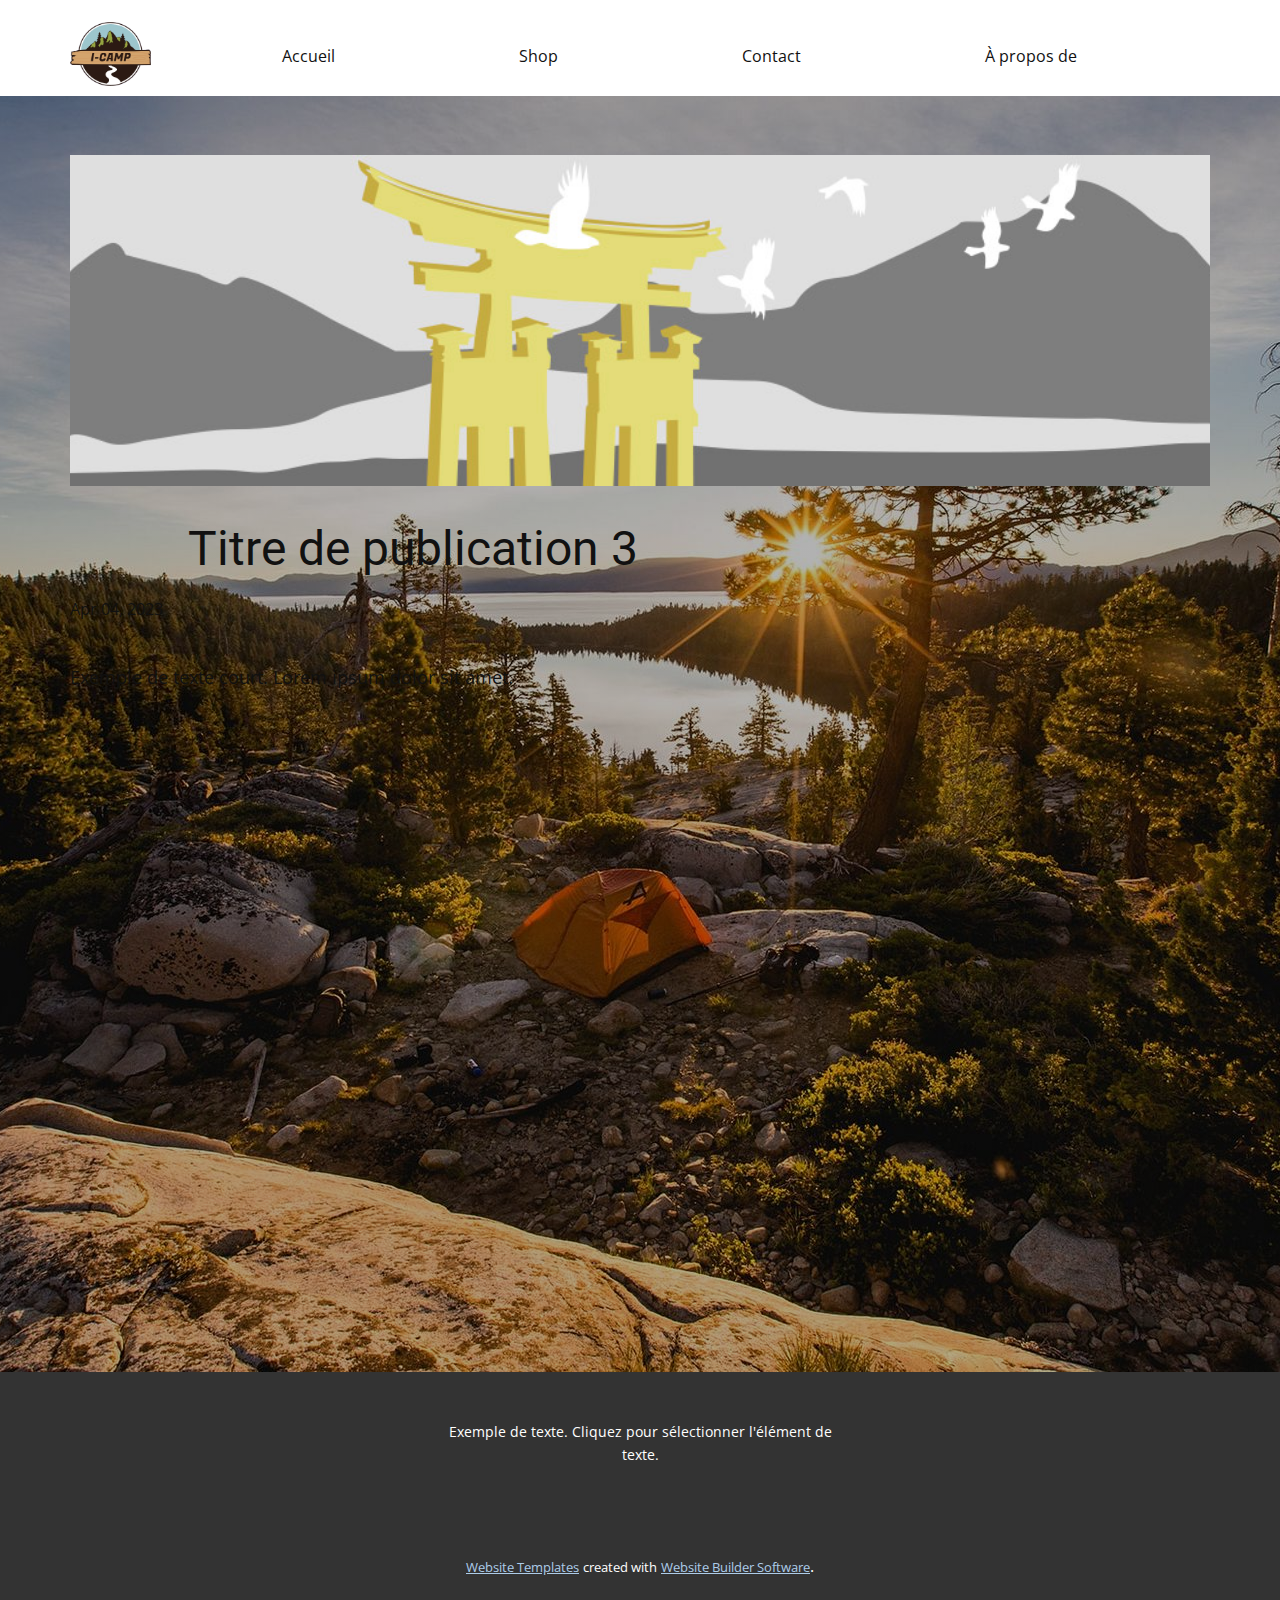
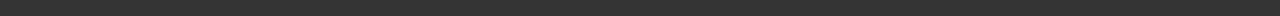
<file: blog/publication-2.html>
<!DOCTYPE html>
<html style="font-size: 16px;" lang="fr"><head>
    <meta name="viewport" content="width=device-width, initial-scale=1.0">
    <meta charset="utf-8">
    <meta name="keywords" content="Titre de publication 1">
    <meta name="description" content="">
    <title>Titre de publication 3</title>
    <link rel="stylesheet" href="../css/nicepage.css" media="screen">
<link rel="stylesheet" href="../css/Post-Template.css" media="screen">
    <script class="u-script" type="text/javascript" src="../js/jquery.js" defer=""></script>
    <script class="u-script" type="text/javascript" src="../js/nicepage.js" defer=""></script>
    <meta name="generator" content="Nicepage 5.7.9, nicepage.com">
    <link id="u-theme-google-font" rel="stylesheet" href="https://fonts.googleapis.com/css?family=Roboto:100,100i,300,300i,400,400i,500,500i,700,700i,900,900i|Open+Sans:300,300i,400,400i,500,500i,600,600i,700,700i,800,800i">
    
    
    <script type="application/ld+json">{
		"@context": "http://schema.org",
		"@type": "Organization",
		"name": "Site1",
		"logo": "images/mostfa.png"
}</script>
    <meta name="theme-color" content="#478ac9">
  <meta data-intl-tel-input-cdn-path="intlTelInput/"></head>
  <body class="u-body u-xl-mode" data-lang="fr"><header class="u-clearfix u-header u-header" id="sec-4e2d"><div class="u-clearfix u-sheet u-sheet-1">
        <a href="https://nicepage.com" class="u-image u-logo u-image-1" data-image-width="456" data-image-height="362">
          <img src="../images/mostfa.png" class="u-logo-image u-logo-image-1">
        </a>
        <nav class="u-menu u-menu-one-level u-offcanvas u-menu-1">
          <div class="menu-collapse" style="font-size: 1rem; letter-spacing: 0px;">
            <a class="u-button-style u-custom-left-right-menu-spacing u-custom-padding-bottom u-custom-top-bottom-menu-spacing u-nav-link u-text-active-palette-1-base u-text-hover-palette-2-base" href="#">
              <svg class="u-svg-link" viewBox="0 0 24 24"><use xmlns:xlink="http://www.w3.org/1999/xlink" xlink:href="#menu-hamburger"></use></svg>
              <svg class="u-svg-content" version="1.1" id="menu-hamburger" viewBox="0 0 16 16" x="0px" y="0px" xmlns:xlink="http://www.w3.org/1999/xlink" xmlns="http://www.w3.org/2000/svg"><g><rect y="1" width="16" height="2"></rect><rect y="7" width="16" height="2"></rect><rect y="13" width="16" height="2"></rect>
</g></svg>
            </a>
          </div>
          <div class="u-custom-menu u-nav-container">
            <ul class="u-nav u-unstyled u-nav-1"><li class="u-nav-item"><a class="u-button-style u-nav-link u-text-active-palette-1-base u-text-hover-palette-2-base" href="../Accueil.html" style="padding: 10px 92px;">Accueil</a>
</li><li class="u-nav-item"><a class="u-button-style u-nav-link u-text-active-palette-1-base u-text-hover-palette-2-base" style="padding: 10px 92px;">Shop</a>
</li><li class="u-nav-item"><a class="u-button-style u-nav-link u-text-active-palette-1-base u-text-hover-palette-2-base" href="../Contact.html" style="padding: 10px 92px;">Contact</a>
</li><li class="u-nav-item"><a class="u-button-style u-nav-link u-text-active-palette-1-base u-text-hover-palette-2-base" href="../À-propos-de.html" style="padding: 10px 92px;">À propos de</a>
</li></ul>
          </div>
          <div class="u-custom-menu u-nav-container-collapse">
            <div class="u-black u-container-style u-inner-container-layout u-opacity u-opacity-95 u-sidenav">
              <div class="u-inner-container-layout u-sidenav-overflow">
                <div class="u-menu-close"></div>
                <ul class="u-align-center u-nav u-popupmenu-items u-unstyled u-nav-2"><li class="u-nav-item"><a class="u-button-style u-nav-link" href="../Accueil.html">Accueil</a>
</li><li class="u-nav-item"><a class="u-button-style u-nav-link">Shop</a>
</li><li class="u-nav-item"><a class="u-button-style u-nav-link" href="../Contact.html">Contact</a>
</li><li class="u-nav-item"><a class="u-button-style u-nav-link" href="../À-propos-de.html">À propos de</a>
</li></ul>
              </div>
            </div>
            <div class="u-black u-menu-overlay u-opacity u-opacity-70"></div>
          </div>
        </nav>
      </div></header>
    <section class="u-align-center u-clearfix u-section-1" id="sec-8e6d">
      <div class="u-clearfix u-sheet u-valign-middle-md u-valign-middle-sm u-valign-middle-xs u-sheet-1"><!--post_details--><!--post_details_options_json--><!--{"source":""}--><!--/post_details_options_json--><!--blog_post-->
        <div class="u-container-style u-expanded-width u-post-details u-post-details-1">
          <div class="u-container-layout u-valign-middle u-container-layout-1"><!--blog_post_image-->
            <img alt="" class="u-blog-control u-expanded-width u-image u-image-default u-image-1" src="../images/8ad73f3c.jpeg"><!--/blog_post_image--><!--blog_post_header-->
            <h2 class="u-blog-control u-text u-text-1">Titre de publication 3</h2><!--/blog_post_header--><!--blog_post_metadata-->
            <div class="u-blog-control u-metadata u-metadata-1"><!--blog_post_metadata_date-->
              <span class="u-meta-date u-meta-icon">Apr 04, 2023</span><!--/blog_post_metadata_date--><!--blog_post_metadata_category-->
              <!--/blog_post_metadata_category--><!--blog_post_metadata_comments-->
              <!--/blog_post_metadata_comments-->
            </div><!--/blog_post_metadata--><!--blog_post_content-->
            <div class="u-align-justify u-blog-control u-post-content u-text u-text-2 fr-view">
  Exemple de texte court. Lorem ipsum dolor sit amet.
  </div><!--/blog_post_content-->
          </div>
        </div><!--/blog_post--><!--/post_details-->
      </div>
    </section>
    
    
    <footer class="u-align-center u-clearfix u-footer u-grey-80 u-footer" id="sec-f3c2"><div class="u-clearfix u-sheet u-sheet-1">
        <p class="u-small-text u-text u-text-variant u-text-1">Exemple de texte. Cliquez pour sélectionner l'élément de texte.</p>
      </div></footer>
    <section class="u-backlink u-clearfix u-grey-80">
      <a class="u-link" href="https://nicepage.com/website-templates" target="_blank">
        <span>Website Templates</span>
      </a>
      <p class="u-text">
        <span>created with</span>
      </p>
      <a class="u-link" href="" target="_blank">
        <span>Website Builder Software</span>
      </a>. 
    </section>
  
</body></html>
</file>
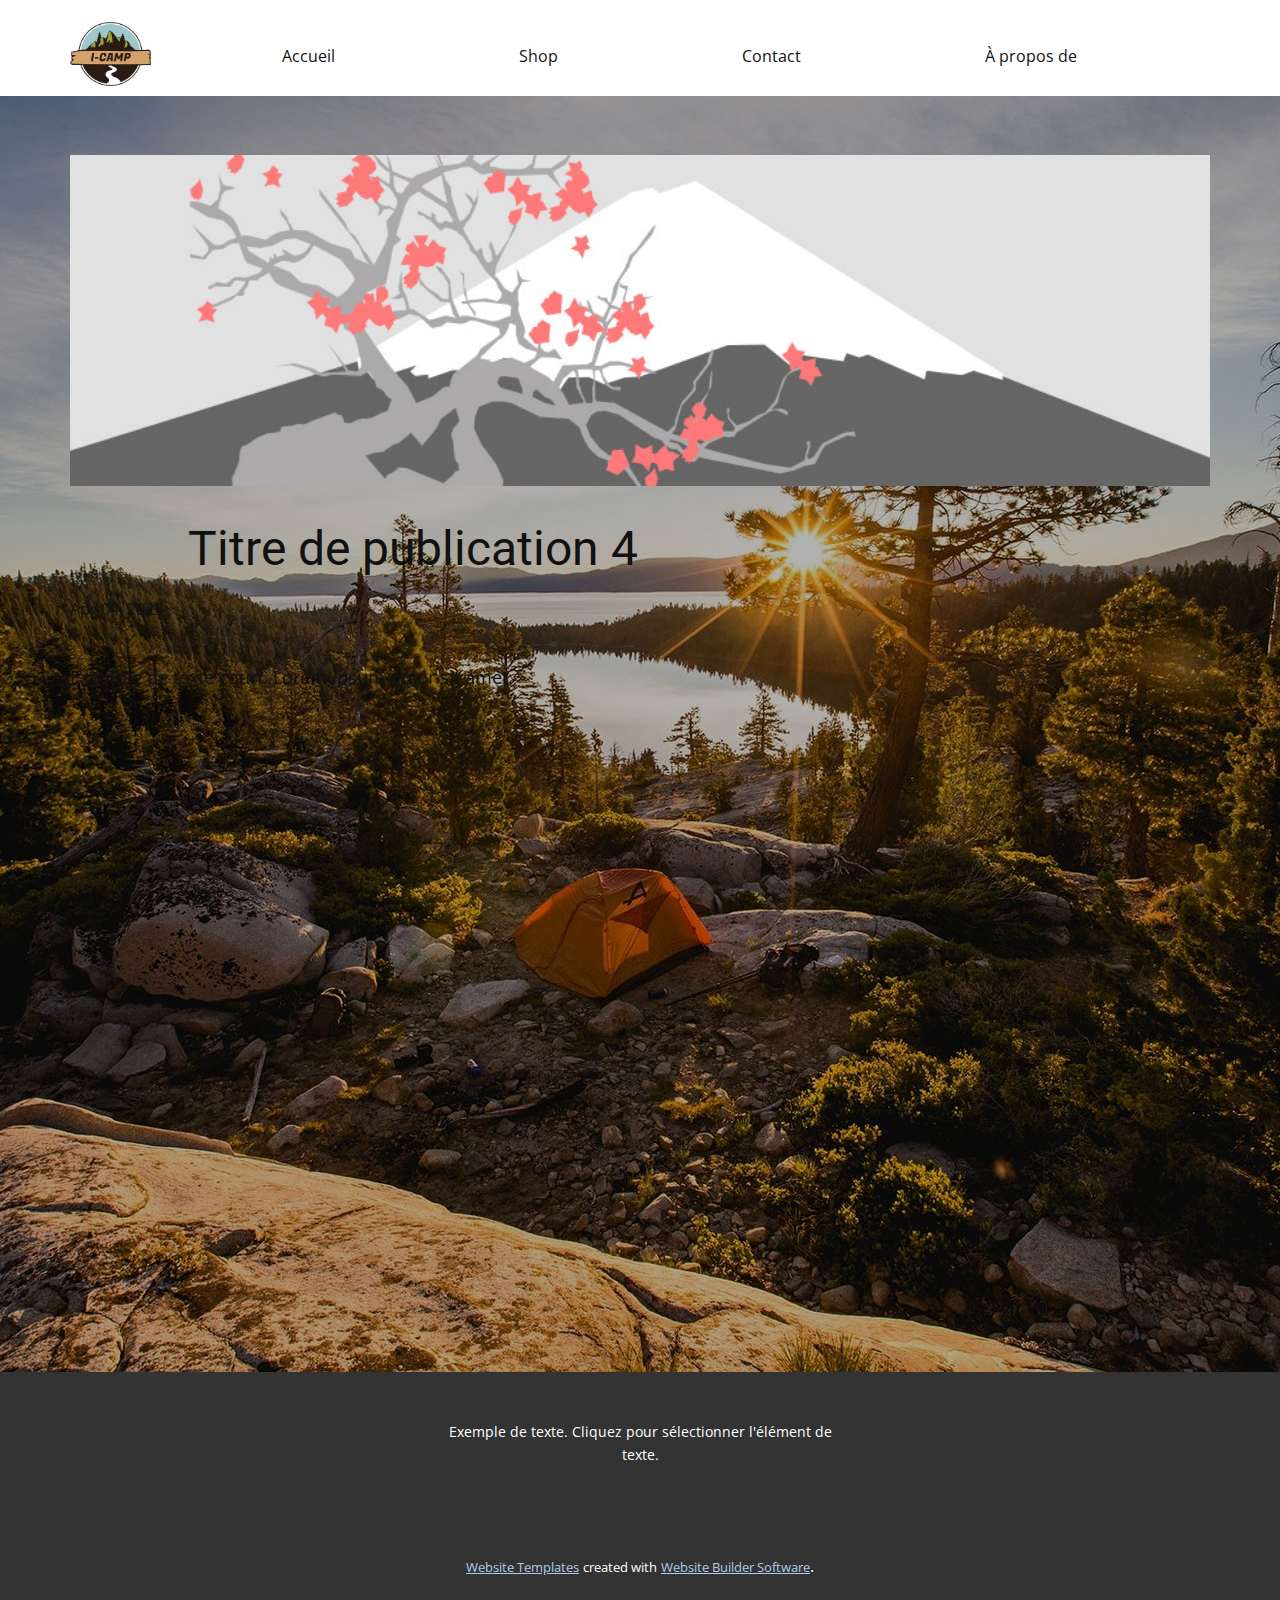
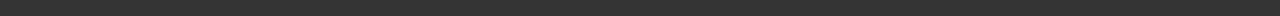
<file: blog/publication-3.html>
<!DOCTYPE html>
<html style="font-size: 16px;" lang="fr"><head>
    <meta name="viewport" content="width=device-width, initial-scale=1.0">
    <meta charset="utf-8">
    <meta name="keywords" content="Titre de publication 1">
    <meta name="description" content="">
    <title>Titre de publication 4</title>
    <link rel="stylesheet" href="../css/nicepage.css" media="screen">
<link rel="stylesheet" href="../css/Post-Template.css" media="screen">
    <script class="u-script" type="text/javascript" src="../js/jquery.js" defer=""></script>
    <script class="u-script" type="text/javascript" src="../js/nicepage.js" defer=""></script>
    <meta name="generator" content="Nicepage 5.7.9, nicepage.com">
    <link id="u-theme-google-font" rel="stylesheet" href="https://fonts.googleapis.com/css?family=Roboto:100,100i,300,300i,400,400i,500,500i,700,700i,900,900i|Open+Sans:300,300i,400,400i,500,500i,600,600i,700,700i,800,800i">
    
    
    <script type="application/ld+json">{
		"@context": "http://schema.org",
		"@type": "Organization",
		"name": "Site1",
		"logo": "images/mostfa.png"
}</script>
    <meta name="theme-color" content="#478ac9">
  <meta data-intl-tel-input-cdn-path="intlTelInput/"></head>
  <body class="u-body u-xl-mode" data-lang="fr"><header class="u-clearfix u-header u-header" id="sec-4e2d"><div class="u-clearfix u-sheet u-sheet-1">
        <a href="https://nicepage.com" class="u-image u-logo u-image-1" data-image-width="456" data-image-height="362">
          <img src="../images/mostfa.png" class="u-logo-image u-logo-image-1">
        </a>
        <nav class="u-menu u-menu-one-level u-offcanvas u-menu-1">
          <div class="menu-collapse" style="font-size: 1rem; letter-spacing: 0px;">
            <a class="u-button-style u-custom-left-right-menu-spacing u-custom-padding-bottom u-custom-top-bottom-menu-spacing u-nav-link u-text-active-palette-1-base u-text-hover-palette-2-base" href="#">
              <svg class="u-svg-link" viewBox="0 0 24 24"><use xmlns:xlink="http://www.w3.org/1999/xlink" xlink:href="#menu-hamburger"></use></svg>
              <svg class="u-svg-content" version="1.1" id="menu-hamburger" viewBox="0 0 16 16" x="0px" y="0px" xmlns:xlink="http://www.w3.org/1999/xlink" xmlns="http://www.w3.org/2000/svg"><g><rect y="1" width="16" height="2"></rect><rect y="7" width="16" height="2"></rect><rect y="13" width="16" height="2"></rect>
</g></svg>
            </a>
          </div>
          <div class="u-custom-menu u-nav-container">
            <ul class="u-nav u-unstyled u-nav-1"><li class="u-nav-item"><a class="u-button-style u-nav-link u-text-active-palette-1-base u-text-hover-palette-2-base" href="../Accueil.html" style="padding: 10px 92px;">Accueil</a>
</li><li class="u-nav-item"><a class="u-button-style u-nav-link u-text-active-palette-1-base u-text-hover-palette-2-base" style="padding: 10px 92px;">Shop</a>
</li><li class="u-nav-item"><a class="u-button-style u-nav-link u-text-active-palette-1-base u-text-hover-palette-2-base" href="../Contact.html" style="padding: 10px 92px;">Contact</a>
</li><li class="u-nav-item"><a class="u-button-style u-nav-link u-text-active-palette-1-base u-text-hover-palette-2-base" href="../À-propos-de.html" style="padding: 10px 92px;">À propos de</a>
</li></ul>
          </div>
          <div class="u-custom-menu u-nav-container-collapse">
            <div class="u-black u-container-style u-inner-container-layout u-opacity u-opacity-95 u-sidenav">
              <div class="u-inner-container-layout u-sidenav-overflow">
                <div class="u-menu-close"></div>
                <ul class="u-align-center u-nav u-popupmenu-items u-unstyled u-nav-2"><li class="u-nav-item"><a class="u-button-style u-nav-link" href="../Accueil.html">Accueil</a>
</li><li class="u-nav-item"><a class="u-button-style u-nav-link">Shop</a>
</li><li class="u-nav-item"><a class="u-button-style u-nav-link" href="../Contact.html">Contact</a>
</li><li class="u-nav-item"><a class="u-button-style u-nav-link" href="../À-propos-de.html">À propos de</a>
</li></ul>
              </div>
            </div>
            <div class="u-black u-menu-overlay u-opacity u-opacity-70"></div>
          </div>
        </nav>
      </div></header>
    <section class="u-align-center u-clearfix u-section-1" id="sec-8e6d">
      <div class="u-clearfix u-sheet u-valign-middle-md u-valign-middle-sm u-valign-middle-xs u-sheet-1"><!--post_details--><!--post_details_options_json--><!--{"source":""}--><!--/post_details_options_json--><!--blog_post-->
        <div class="u-container-style u-expanded-width u-post-details u-post-details-1">
          <div class="u-container-layout u-valign-middle u-container-layout-1"><!--blog_post_image-->
            <img alt="" class="u-blog-control u-expanded-width u-image u-image-default u-image-1" src="../images/0fd3416c.jpeg"><!--/blog_post_image--><!--blog_post_header-->
            <h2 class="u-blog-control u-text u-text-1">Titre de publication 4</h2><!--/blog_post_header--><!--blog_post_metadata-->
            <div class="u-blog-control u-metadata u-metadata-1"><!--blog_post_metadata_date-->
              <span class="u-meta-date u-meta-icon">Apr 04, 2023</span><!--/blog_post_metadata_date--><!--blog_post_metadata_category-->
              <!--/blog_post_metadata_category--><!--blog_post_metadata_comments-->
              <!--/blog_post_metadata_comments-->
            </div><!--/blog_post_metadata--><!--blog_post_content-->
            <div class="u-align-justify u-blog-control u-post-content u-text u-text-2 fr-view">
  Exemple de texte court. Lorem ipsum dolor sit amet.
  </div><!--/blog_post_content-->
          </div>
        </div><!--/blog_post--><!--/post_details-->
      </div>
    </section>
    
    
    <footer class="u-align-center u-clearfix u-footer u-grey-80 u-footer" id="sec-f3c2"><div class="u-clearfix u-sheet u-sheet-1">
        <p class="u-small-text u-text u-text-variant u-text-1">Exemple de texte. Cliquez pour sélectionner l'élément de texte.</p>
      </div></footer>
    <section class="u-backlink u-clearfix u-grey-80">
      <a class="u-link" href="https://nicepage.com/website-templates" target="_blank">
        <span>Website Templates</span>
      </a>
      <p class="u-text">
        <span>created with</span>
      </p>
      <a class="u-link" href="" target="_blank">
        <span>Website Builder Software</span>
      </a>. 
    </section>
  
</body></html>
</file>
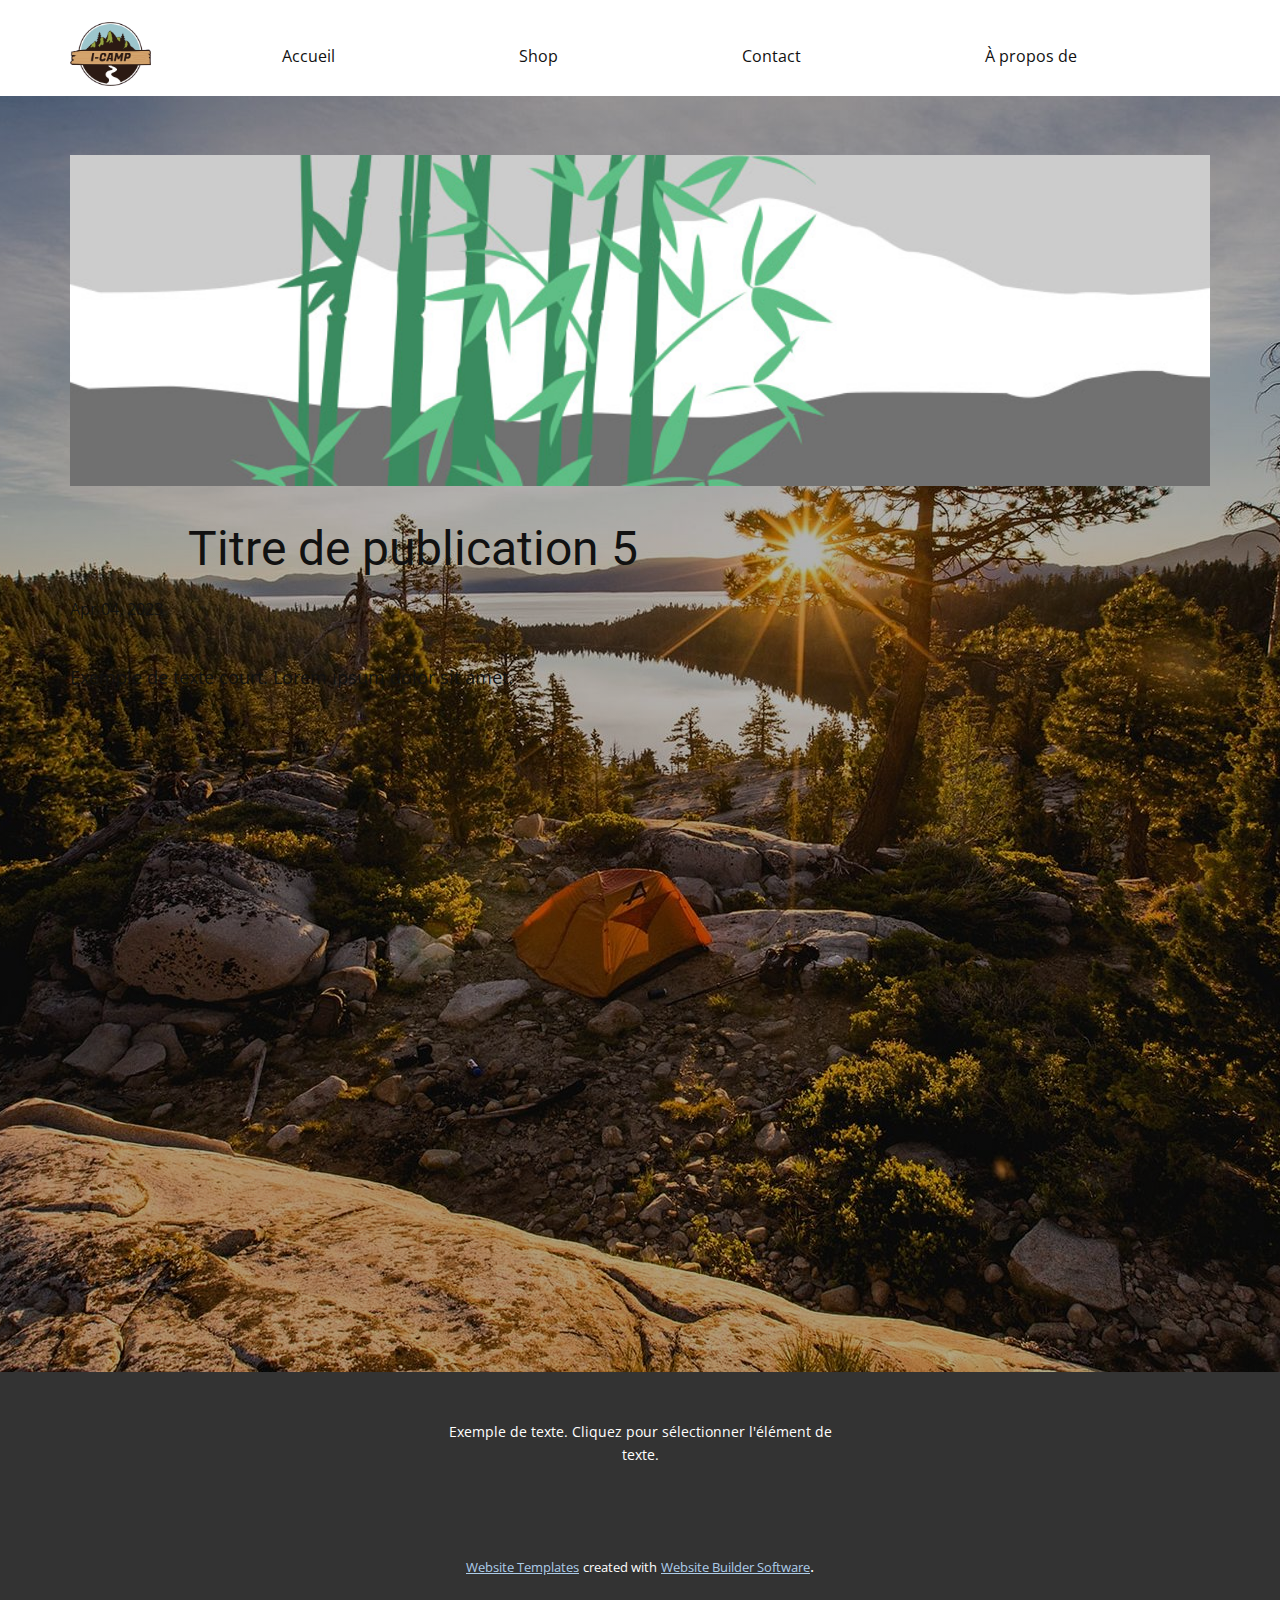
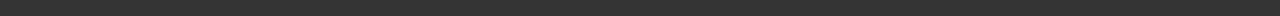
<file: blog/publication-4.html>
<!DOCTYPE html>
<html style="font-size: 16px;" lang="fr"><head>
    <meta name="viewport" content="width=device-width, initial-scale=1.0">
    <meta charset="utf-8">
    <meta name="keywords" content="Titre de publication 1">
    <meta name="description" content="">
    <title>Titre de publication 5</title>
    <link rel="stylesheet" href="../css/nicepage.css" media="screen">
<link rel="stylesheet" href="../css/Post-Template.css" media="screen">
    <script class="u-script" type="text/javascript" src="../js/jquery.js" defer=""></script>
    <script class="u-script" type="text/javascript" src="../js/nicepage.js" defer=""></script>
    <meta name="generator" content="Nicepage 5.7.9, nicepage.com">
    <link id="u-theme-google-font" rel="stylesheet" href="https://fonts.googleapis.com/css?family=Roboto:100,100i,300,300i,400,400i,500,500i,700,700i,900,900i|Open+Sans:300,300i,400,400i,500,500i,600,600i,700,700i,800,800i">
    
    
    <script type="application/ld+json">{
		"@context": "http://schema.org",
		"@type": "Organization",
		"name": "Site1",
		"logo": "images/mostfa.png"
}</script>
    <meta name="theme-color" content="#478ac9">
  <meta data-intl-tel-input-cdn-path="intlTelInput/"></head>
  <body class="u-body u-xl-mode" data-lang="fr"><header class="u-clearfix u-header u-header" id="sec-4e2d"><div class="u-clearfix u-sheet u-sheet-1">
        <a href="https://nicepage.com" class="u-image u-logo u-image-1" data-image-width="456" data-image-height="362">
          <img src="../images/mostfa.png" class="u-logo-image u-logo-image-1">
        </a>
        <nav class="u-menu u-menu-one-level u-offcanvas u-menu-1">
          <div class="menu-collapse" style="font-size: 1rem; letter-spacing: 0px;">
            <a class="u-button-style u-custom-left-right-menu-spacing u-custom-padding-bottom u-custom-top-bottom-menu-spacing u-nav-link u-text-active-palette-1-base u-text-hover-palette-2-base" href="#">
              <svg class="u-svg-link" viewBox="0 0 24 24"><use xmlns:xlink="http://www.w3.org/1999/xlink" xlink:href="#menu-hamburger"></use></svg>
              <svg class="u-svg-content" version="1.1" id="menu-hamburger" viewBox="0 0 16 16" x="0px" y="0px" xmlns:xlink="http://www.w3.org/1999/xlink" xmlns="http://www.w3.org/2000/svg"><g><rect y="1" width="16" height="2"></rect><rect y="7" width="16" height="2"></rect><rect y="13" width="16" height="2"></rect>
</g></svg>
            </a>
          </div>
          <div class="u-custom-menu u-nav-container">
            <ul class="u-nav u-unstyled u-nav-1"><li class="u-nav-item"><a class="u-button-style u-nav-link u-text-active-palette-1-base u-text-hover-palette-2-base" href="../Accueil.html" style="padding: 10px 92px;">Accueil</a>
</li><li class="u-nav-item"><a class="u-button-style u-nav-link u-text-active-palette-1-base u-text-hover-palette-2-base" style="padding: 10px 92px;">Shop</a>
</li><li class="u-nav-item"><a class="u-button-style u-nav-link u-text-active-palette-1-base u-text-hover-palette-2-base" href="../Contact.html" style="padding: 10px 92px;">Contact</a>
</li><li class="u-nav-item"><a class="u-button-style u-nav-link u-text-active-palette-1-base u-text-hover-palette-2-base" href="../À-propos-de.html" style="padding: 10px 92px;">À propos de</a>
</li></ul>
          </div>
          <div class="u-custom-menu u-nav-container-collapse">
            <div class="u-black u-container-style u-inner-container-layout u-opacity u-opacity-95 u-sidenav">
              <div class="u-inner-container-layout u-sidenav-overflow">
                <div class="u-menu-close"></div>
                <ul class="u-align-center u-nav u-popupmenu-items u-unstyled u-nav-2"><li class="u-nav-item"><a class="u-button-style u-nav-link" href="../Accueil.html">Accueil</a>
</li><li class="u-nav-item"><a class="u-button-style u-nav-link">Shop</a>
</li><li class="u-nav-item"><a class="u-button-style u-nav-link" href="../Contact.html">Contact</a>
</li><li class="u-nav-item"><a class="u-button-style u-nav-link" href="../À-propos-de.html">À propos de</a>
</li></ul>
              </div>
            </div>
            <div class="u-black u-menu-overlay u-opacity u-opacity-70"></div>
          </div>
        </nav>
      </div></header>
    <section class="u-align-center u-clearfix u-section-1" id="sec-8e6d">
      <div class="u-clearfix u-sheet u-valign-middle-md u-valign-middle-sm u-valign-middle-xs u-sheet-1"><!--post_details--><!--post_details_options_json--><!--{"source":""}--><!--/post_details_options_json--><!--blog_post-->
        <div class="u-container-style u-expanded-width u-post-details u-post-details-1">
          <div class="u-container-layout u-valign-middle u-container-layout-1"><!--blog_post_image-->
            <img alt="" class="u-blog-control u-expanded-width u-image u-image-default u-image-1" src="../images/68f64b9d.jpeg"><!--/blog_post_image--><!--blog_post_header-->
            <h2 class="u-blog-control u-text u-text-1">Titre de publication 5</h2><!--/blog_post_header--><!--blog_post_metadata-->
            <div class="u-blog-control u-metadata u-metadata-1"><!--blog_post_metadata_date-->
              <span class="u-meta-date u-meta-icon">Apr 04, 2023</span><!--/blog_post_metadata_date--><!--blog_post_metadata_category-->
              <!--/blog_post_metadata_category--><!--blog_post_metadata_comments-->
              <!--/blog_post_metadata_comments-->
            </div><!--/blog_post_metadata--><!--blog_post_content-->
            <div class="u-align-justify u-blog-control u-post-content u-text u-text-2 fr-view">
  Exemple de texte court. Lorem ipsum dolor sit amet.
  </div><!--/blog_post_content-->
          </div>
        </div><!--/blog_post--><!--/post_details-->
      </div>
    </section>
    
    
    <footer class="u-align-center u-clearfix u-footer u-grey-80 u-footer" id="sec-f3c2"><div class="u-clearfix u-sheet u-sheet-1">
        <p class="u-small-text u-text u-text-variant u-text-1">Exemple de texte. Cliquez pour sélectionner l'élément de texte.</p>
      </div></footer>
    <section class="u-backlink u-clearfix u-grey-80">
      <a class="u-link" href="https://nicepage.com/website-templates" target="_blank">
        <span>Website Templates</span>
      </a>
      <p class="u-text">
        <span>created with</span>
      </p>
      <a class="u-link" href="" target="_blank">
        <span>Website Builder Software</span>
      </a>. 
    </section>
  
</body></html>
</file>
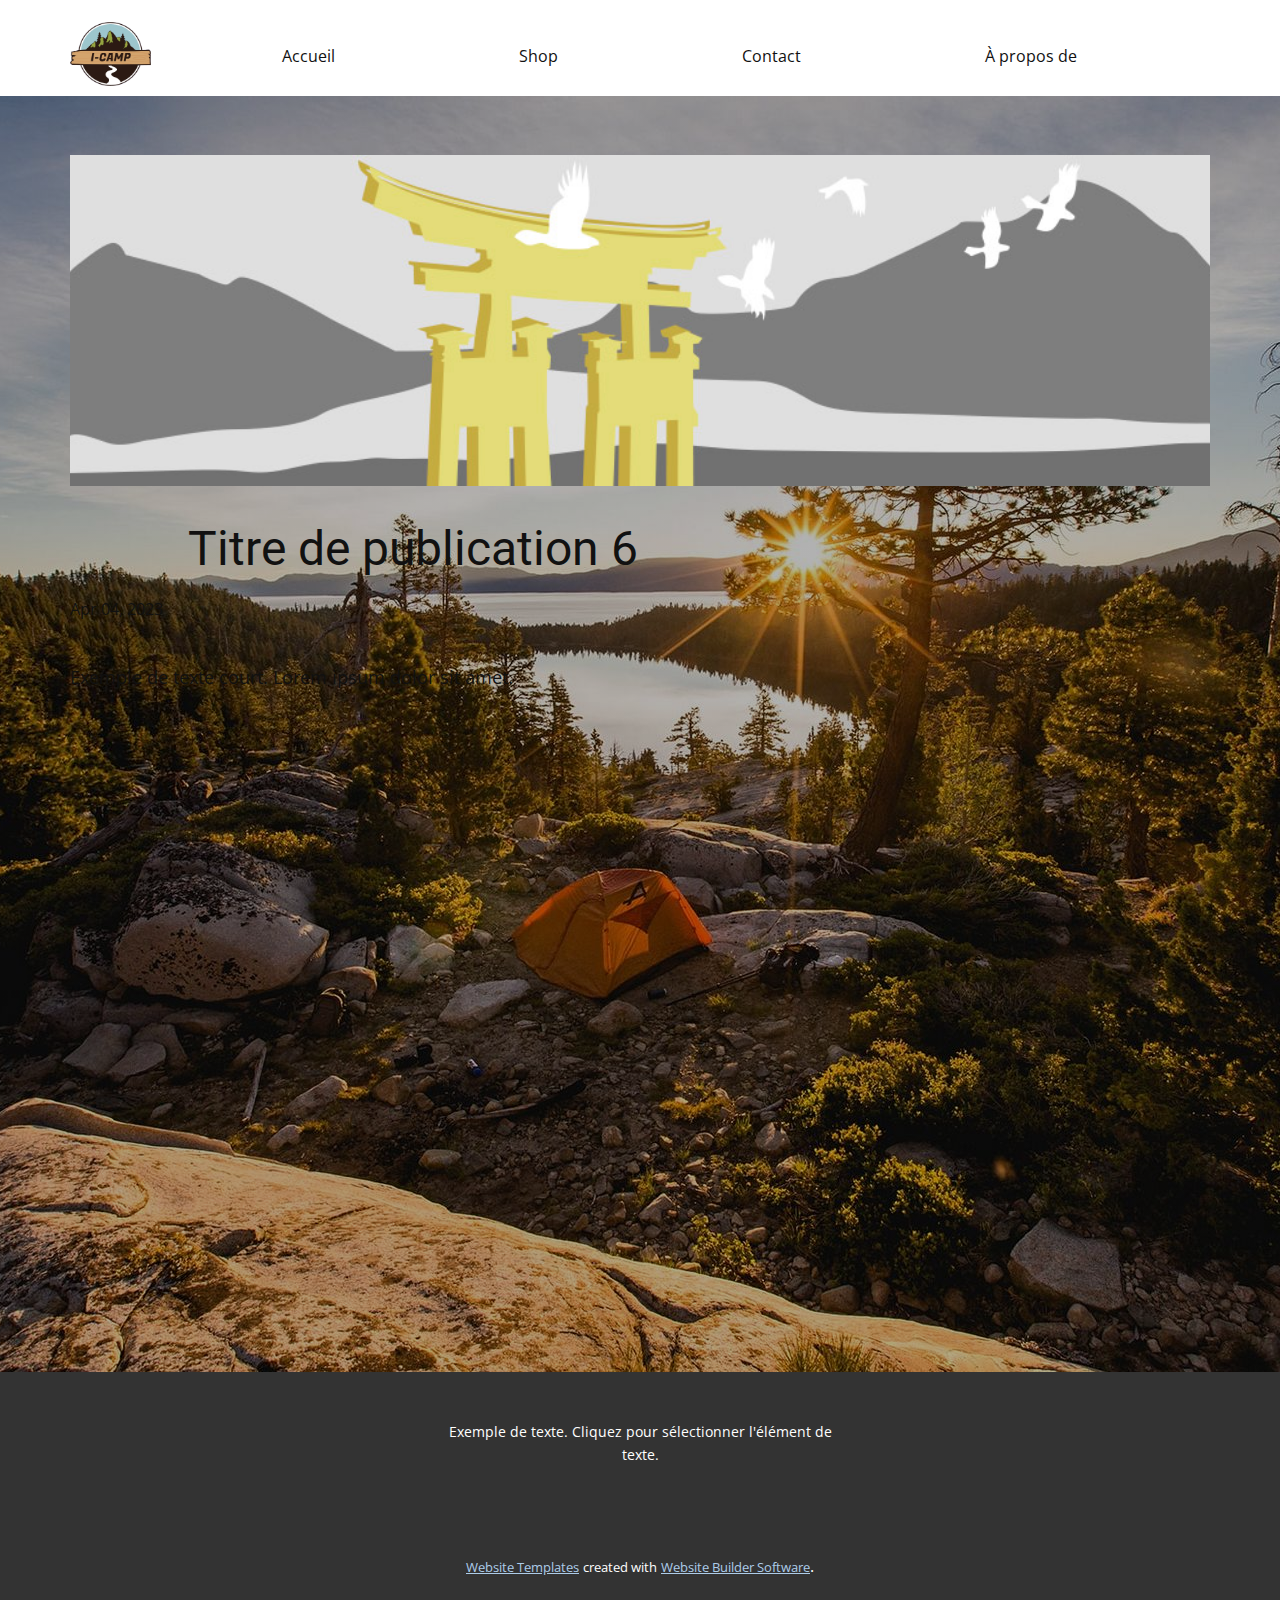
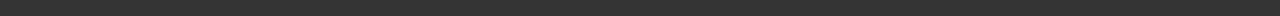
<file: blog/publication-5.html>
<!DOCTYPE html>
<html style="font-size: 16px;" lang="fr"><head>
    <meta name="viewport" content="width=device-width, initial-scale=1.0">
    <meta charset="utf-8">
    <meta name="keywords" content="Titre de publication 1">
    <meta name="description" content="">
    <title>Titre de publication 6</title>
    <link rel="stylesheet" href="../css/nicepage.css" media="screen">
<link rel="stylesheet" href="../css/Post-Template.css" media="screen">
    <script class="u-script" type="text/javascript" src="../js/jquery.js" defer=""></script>
    <script class="u-script" type="text/javascript" src="../js/nicepage.js" defer=""></script>
    <meta name="generator" content="Nicepage 5.7.9, nicepage.com">
    <link id="u-theme-google-font" rel="stylesheet" href="https://fonts.googleapis.com/css?family=Roboto:100,100i,300,300i,400,400i,500,500i,700,700i,900,900i|Open+Sans:300,300i,400,400i,500,500i,600,600i,700,700i,800,800i">
    
    
    <script type="application/ld+json">{
		"@context": "http://schema.org",
		"@type": "Organization",
		"name": "Site1",
		"logo": "images/mostfa.png"
}</script>
    <meta name="theme-color" content="#478ac9">
  <meta data-intl-tel-input-cdn-path="intlTelInput/"></head>
  <body class="u-body u-xl-mode" data-lang="fr"><header class="u-clearfix u-header u-header" id="sec-4e2d"><div class="u-clearfix u-sheet u-sheet-1">
        <a href="https://nicepage.com" class="u-image u-logo u-image-1" data-image-width="456" data-image-height="362">
          <img src="../images/mostfa.png" class="u-logo-image u-logo-image-1">
        </a>
        <nav class="u-menu u-menu-one-level u-offcanvas u-menu-1">
          <div class="menu-collapse" style="font-size: 1rem; letter-spacing: 0px;">
            <a class="u-button-style u-custom-left-right-menu-spacing u-custom-padding-bottom u-custom-top-bottom-menu-spacing u-nav-link u-text-active-palette-1-base u-text-hover-palette-2-base" href="#">
              <svg class="u-svg-link" viewBox="0 0 24 24"><use xmlns:xlink="http://www.w3.org/1999/xlink" xlink:href="#menu-hamburger"></use></svg>
              <svg class="u-svg-content" version="1.1" id="menu-hamburger" viewBox="0 0 16 16" x="0px" y="0px" xmlns:xlink="http://www.w3.org/1999/xlink" xmlns="http://www.w3.org/2000/svg"><g><rect y="1" width="16" height="2"></rect><rect y="7" width="16" height="2"></rect><rect y="13" width="16" height="2"></rect>
</g></svg>
            </a>
          </div>
          <div class="u-custom-menu u-nav-container">
            <ul class="u-nav u-unstyled u-nav-1"><li class="u-nav-item"><a class="u-button-style u-nav-link u-text-active-palette-1-base u-text-hover-palette-2-base" href="../Accueil.html" style="padding: 10px 92px;">Accueil</a>
</li><li class="u-nav-item"><a class="u-button-style u-nav-link u-text-active-palette-1-base u-text-hover-palette-2-base" style="padding: 10px 92px;">Shop</a>
</li><li class="u-nav-item"><a class="u-button-style u-nav-link u-text-active-palette-1-base u-text-hover-palette-2-base" href="../Contact.html" style="padding: 10px 92px;">Contact</a>
</li><li class="u-nav-item"><a class="u-button-style u-nav-link u-text-active-palette-1-base u-text-hover-palette-2-base" href="../À-propos-de.html" style="padding: 10px 92px;">À propos de</a>
</li></ul>
          </div>
          <div class="u-custom-menu u-nav-container-collapse">
            <div class="u-black u-container-style u-inner-container-layout u-opacity u-opacity-95 u-sidenav">
              <div class="u-inner-container-layout u-sidenav-overflow">
                <div class="u-menu-close"></div>
                <ul class="u-align-center u-nav u-popupmenu-items u-unstyled u-nav-2"><li class="u-nav-item"><a class="u-button-style u-nav-link" href="../Accueil.html">Accueil</a>
</li><li class="u-nav-item"><a class="u-button-style u-nav-link">Shop</a>
</li><li class="u-nav-item"><a class="u-button-style u-nav-link" href="../Contact.html">Contact</a>
</li><li class="u-nav-item"><a class="u-button-style u-nav-link" href="../À-propos-de.html">À propos de</a>
</li></ul>
              </div>
            </div>
            <div class="u-black u-menu-overlay u-opacity u-opacity-70"></div>
          </div>
        </nav>
      </div></header>
    <section class="u-align-center u-clearfix u-section-1" id="sec-8e6d">
      <div class="u-clearfix u-sheet u-valign-middle-md u-valign-middle-sm u-valign-middle-xs u-sheet-1"><!--post_details--><!--post_details_options_json--><!--{"source":""}--><!--/post_details_options_json--><!--blog_post-->
        <div class="u-container-style u-expanded-width u-post-details u-post-details-1">
          <div class="u-container-layout u-valign-middle u-container-layout-1"><!--blog_post_image-->
            <img alt="" class="u-blog-control u-expanded-width u-image u-image-default u-image-1" src="../images/8ad73f3c.jpeg"><!--/blog_post_image--><!--blog_post_header-->
            <h2 class="u-blog-control u-text u-text-1">Titre de publication 6</h2><!--/blog_post_header--><!--blog_post_metadata-->
            <div class="u-blog-control u-metadata u-metadata-1"><!--blog_post_metadata_date-->
              <span class="u-meta-date u-meta-icon">Apr 04, 2023</span><!--/blog_post_metadata_date--><!--blog_post_metadata_category-->
              <!--/blog_post_metadata_category--><!--blog_post_metadata_comments-->
              <!--/blog_post_metadata_comments-->
            </div><!--/blog_post_metadata--><!--blog_post_content-->
            <div class="u-align-justify u-blog-control u-post-content u-text u-text-2 fr-view">
  Exemple de texte court. Lorem ipsum dolor sit amet.
  </div><!--/blog_post_content-->
          </div>
        </div><!--/blog_post--><!--/post_details-->
      </div>
    </section>
    
    
    <footer class="u-align-center u-clearfix u-footer u-grey-80 u-footer" id="sec-f3c2"><div class="u-clearfix u-sheet u-sheet-1">
        <p class="u-small-text u-text u-text-variant u-text-1">Exemple de texte. Cliquez pour sélectionner l'élément de texte.</p>
      </div></footer>
    <section class="u-backlink u-clearfix u-grey-80">
      <a class="u-link" href="https://nicepage.com/website-templates" target="_blank">
        <span>Website Templates</span>
      </a>
      <p class="u-text">
        <span>created with</span>
      </p>
      <a class="u-link" href="" target="_blank">
        <span>Website Builder Software</span>
      </a>. 
    </section>
  
</body></html>
</file>
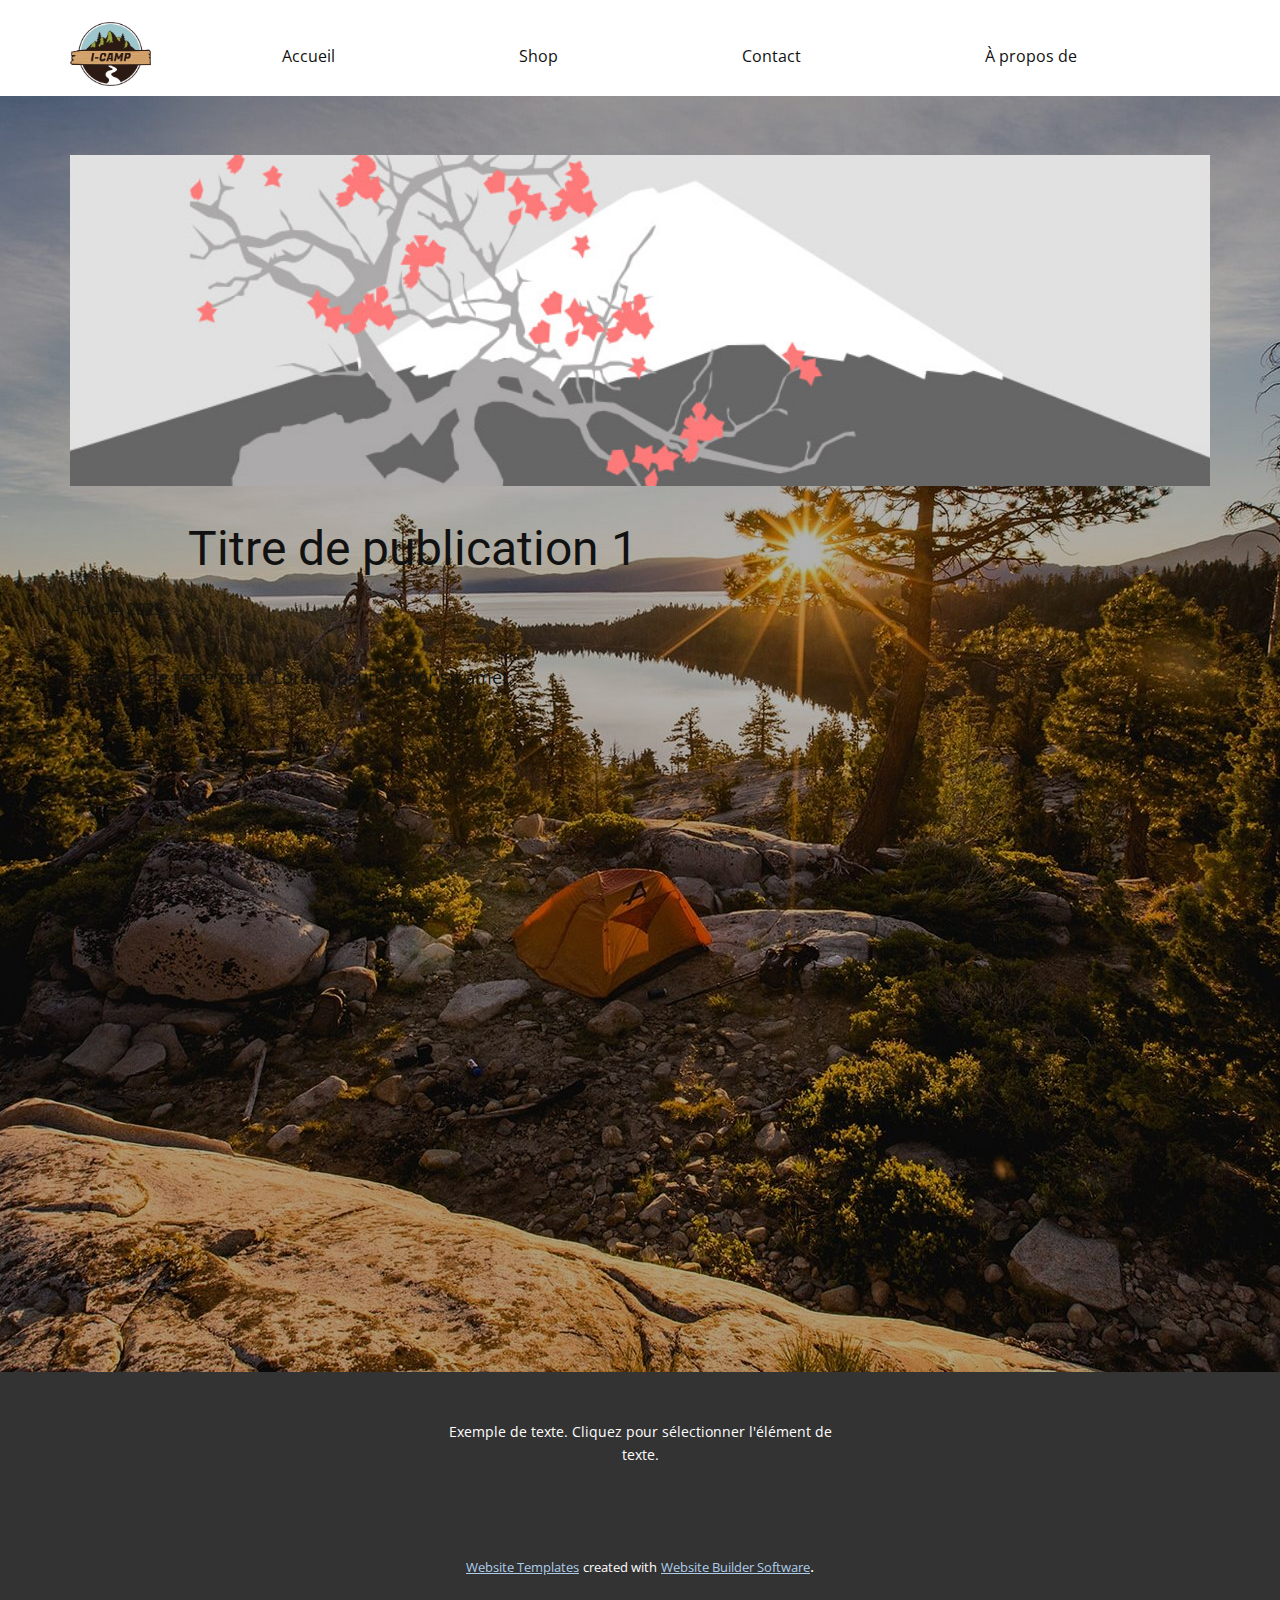
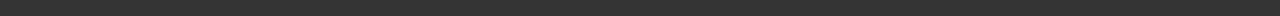
<file: blog/publication.html>
<!DOCTYPE html>
<html style="font-size: 16px;" lang="fr"><head>
    <meta name="viewport" content="width=device-width, initial-scale=1.0">
    <meta charset="utf-8">
    <meta name="keywords" content="Titre de publication 1">
    <meta name="description" content="">
    <title>Titre de publication 1</title>
    <link rel="stylesheet" href="../css/nicepage.css" media="screen">
<link rel="stylesheet" href="../css/Post-Template.css" media="screen">
    <script class="u-script" type="text/javascript" src="../js/jquery.js" defer=""></script>
    <script class="u-script" type="text/javascript" src="../js/nicepage.js" defer=""></script>
    <meta name="generator" content="Nicepage 5.7.9, nicepage.com">
    <link id="u-theme-google-font" rel="stylesheet" href="https://fonts.googleapis.com/css?family=Roboto:100,100i,300,300i,400,400i,500,500i,700,700i,900,900i|Open+Sans:300,300i,400,400i,500,500i,600,600i,700,700i,800,800i">
    
    
    <script type="application/ld+json">{
		"@context": "http://schema.org",
		"@type": "Organization",
		"name": "Site1",
		"logo": "images/mostfa.png"
}</script>
    <meta name="theme-color" content="#478ac9">
  <meta data-intl-tel-input-cdn-path="intlTelInput/"></head>
  <body class="u-body u-xl-mode" data-lang="fr"><header class="u-clearfix u-header u-header" id="sec-4e2d"><div class="u-clearfix u-sheet u-sheet-1">
        <a href="https://nicepage.com" class="u-image u-logo u-image-1" data-image-width="456" data-image-height="362">
          <img src="../images/mostfa.png" class="u-logo-image u-logo-image-1">
        </a>
        <nav class="u-menu u-menu-one-level u-offcanvas u-menu-1">
          <div class="menu-collapse" style="font-size: 1rem; letter-spacing: 0px;">
            <a class="u-button-style u-custom-left-right-menu-spacing u-custom-padding-bottom u-custom-top-bottom-menu-spacing u-nav-link u-text-active-palette-1-base u-text-hover-palette-2-base" href="#">
              <svg class="u-svg-link" viewBox="0 0 24 24"><use xmlns:xlink="http://www.w3.org/1999/xlink" xlink:href="#menu-hamburger"></use></svg>
              <svg class="u-svg-content" version="1.1" id="menu-hamburger" viewBox="0 0 16 16" x="0px" y="0px" xmlns:xlink="http://www.w3.org/1999/xlink" xmlns="http://www.w3.org/2000/svg"><g><rect y="1" width="16" height="2"></rect><rect y="7" width="16" height="2"></rect><rect y="13" width="16" height="2"></rect>
</g></svg>
            </a>
          </div>
          <div class="u-custom-menu u-nav-container">
            <ul class="u-nav u-unstyled u-nav-1"><li class="u-nav-item"><a class="u-button-style u-nav-link u-text-active-palette-1-base u-text-hover-palette-2-base" href="../Accueil.html" style="padding: 10px 92px;">Accueil</a>
</li><li class="u-nav-item"><a class="u-button-style u-nav-link u-text-active-palette-1-base u-text-hover-palette-2-base" style="padding: 10px 92px;">Shop</a>
</li><li class="u-nav-item"><a class="u-button-style u-nav-link u-text-active-palette-1-base u-text-hover-palette-2-base" href="../Contact.html" style="padding: 10px 92px;">Contact</a>
</li><li class="u-nav-item"><a class="u-button-style u-nav-link u-text-active-palette-1-base u-text-hover-palette-2-base" href="../À-propos-de.html" style="padding: 10px 92px;">À propos de</a>
</li></ul>
          </div>
          <div class="u-custom-menu u-nav-container-collapse">
            <div class="u-black u-container-style u-inner-container-layout u-opacity u-opacity-95 u-sidenav">
              <div class="u-inner-container-layout u-sidenav-overflow">
                <div class="u-menu-close"></div>
                <ul class="u-align-center u-nav u-popupmenu-items u-unstyled u-nav-2"><li class="u-nav-item"><a class="u-button-style u-nav-link" href="../Accueil.html">Accueil</a>
</li><li class="u-nav-item"><a class="u-button-style u-nav-link">Shop</a>
</li><li class="u-nav-item"><a class="u-button-style u-nav-link" href="../Contact.html">Contact</a>
</li><li class="u-nav-item"><a class="u-button-style u-nav-link" href="../À-propos-de.html">À propos de</a>
</li></ul>
              </div>
            </div>
            <div class="u-black u-menu-overlay u-opacity u-opacity-70"></div>
          </div>
        </nav>
      </div></header>
    <section class="u-align-center u-clearfix u-section-1" id="sec-8e6d">
      <div class="u-clearfix u-sheet u-valign-middle-md u-valign-middle-sm u-valign-middle-xs u-sheet-1"><!--post_details--><!--post_details_options_json--><!--{"source":""}--><!--/post_details_options_json--><!--blog_post-->
        <div class="u-container-style u-expanded-width u-post-details u-post-details-1">
          <div class="u-container-layout u-valign-middle u-container-layout-1"><!--blog_post_image-->
            <img alt="" class="u-blog-control u-expanded-width u-image u-image-default u-image-1" src="../images/0fd3416c.jpeg"><!--/blog_post_image--><!--blog_post_header-->
            <h2 class="u-blog-control u-text u-text-1">Titre de publication 1</h2><!--/blog_post_header--><!--blog_post_metadata-->
            <div class="u-blog-control u-metadata u-metadata-1"><!--blog_post_metadata_date-->
              <span class="u-meta-date u-meta-icon">Apr 04, 2023</span><!--/blog_post_metadata_date--><!--blog_post_metadata_category-->
              <!--/blog_post_metadata_category--><!--blog_post_metadata_comments-->
              <!--/blog_post_metadata_comments-->
            </div><!--/blog_post_metadata--><!--blog_post_content-->
            <div class="u-align-justify u-blog-control u-post-content u-text u-text-2 fr-view">
  Exemple de texte court. Lorem ipsum dolor sit amet.
  </div><!--/blog_post_content-->
          </div>
        </div><!--/blog_post--><!--/post_details-->
      </div>
    </section>
    
    
    <footer class="u-align-center u-clearfix u-footer u-grey-80 u-footer" id="sec-f3c2"><div class="u-clearfix u-sheet u-sheet-1">
        <p class="u-small-text u-text u-text-variant u-text-1">Exemple de texte. Cliquez pour sélectionner l'élément de texte.</p>
      </div></footer>
    <section class="u-backlink u-clearfix u-grey-80">
      <a class="u-link" href="https://nicepage.com/website-templates" target="_blank">
        <span>Website Templates</span>
      </a>
      <p class="u-text">
        <span>created with</span>
      </p>
      <a class="u-link" href="" target="_blank">
        <span>Website Builder Software</span>
      </a>. 
    </section>
  
</body></html>
</file>
<file: css/Accueil.css>
.u-section-1 {
  background-image: linear-gradient(0deg, rgba(0,0,0,0.3), rgba(0,0,0,0.3)), url("../images/new3-min.jpg");
  background-position: 50% 50%;
}

.u-section-1 .u-sheet-1 {
  min-height: 1276px;
}

.u-section-1 .u-image-1 {
  width: 331px;
  height: 331px;
  margin: 59px auto 0;
}

.u-section-1 .u-text-1 {
  width: 905px;
  margin: 37px auto 0;
}

.u-section-1 .u-btn-1 {
  background-image: linear-gradient(to right, #333333, #ffffff);
  border-style: solid;
  font-weight: 700;
  text-transform: uppercase;
  font-size: 1.125rem;
  letter-spacing: 0px;
  margin: 93px auto 60px;
  padding: 37px 119px 38px 118px;
}

@media (max-width: 1199px) {
  .u-section-1 .u-sheet-1 {
    min-height: 1052px;
  }

  .u-section-1 .u-btn-1 {
    font-style: normal;
    text-decoration: none solid rgb(0, 0, 0);
  }
}

@media (max-width: 991px) {
  .u-section-1 .u-sheet-1 {
    min-height: 806px;
  }

  .u-section-1 .u-image-1 {
    margin-top: 210px;
  }

  .u-section-1 .u-text-1 {
    width: 720px;
  }
}

@media (max-width: 767px) {
  .u-section-1 .u-sheet-1 {
    min-height: 605px;
  }

  .u-section-1 .u-image-1 {
    margin-top: 81px;
  }

  .u-section-1 .u-text-1 {
    width: 540px;
  }
}

@media (max-width: 575px) {
  .u-section-1 .u-sheet-1 {
    min-height: 381px;
  }

  .u-section-1 .u-image-1 {
    margin-top: 377px;
  }

  .u-section-1 .u-text-1 {
    width: 340px;
  }
} .u-section-2 {
    background-image: linear-gradient(0deg, rgba(0,0,0,0.4), rgba(0,0,0,0.4)), url("../images/new3-min.jpg");
    background-position: 50% 50%;
  }

.u-section-2 .u-sheet-1 {
  min-height: 827px;
}

.u-section-2 .u-form-1 {
  height: 340px;
  margin: 275px 202px 0 367px;
}

.u-section-2 .u-text-1 {
  font-size: 1.875rem;
  margin: -323px auto 0 196px;
}

.u-section-2 .u-text-2 {
  font-size: 1.875rem;
  margin: 31px auto 0 196px;
}

.u-section-2 .u-text-3 {
  font-size: 1.875rem;
  margin: 20px auto 0 196px;
}

.u-section-2 .u-text-4 {
  font-size: 1.875rem;
  margin: 31px auto 60px 115px;
}

@media (max-width: 1199px) {
  .u-section-2 .u-sheet-1 {
    min-height: 682px;
  }

  .u-section-2 .u-form-1 {
    margin-right: 102px;
    margin-left: 267px;
  }

  .u-section-2 .u-text-1 {
    margin-top: -398px;
  }
}

@media (max-width: 991px) {
  .u-section-2 .u-sheet-1 {
    min-height: 522px;
  }

  .u-section-2 .u-form-1 {
    margin-right: 0;
    margin-left: 149px;
  }
}

@media (max-width: 767px) {
  .u-section-2 .u-sheet-1 {
    min-height: 392px;
  }

  .u-section-2 .u-form-1 {
    margin-left: 0;
  }

  .u-section-2 .u-text-1 {
    margin-left: 147px;
  }

  .u-section-2 .u-text-2 {
    margin-left: 147px;
  }

  .u-section-2 .u-text-3 {
    margin-left: 147px;
  }
}

@media (max-width: 575px) {
  .u-section-2 .u-sheet-1 {
    min-height: 247px;
  }

  .u-section-2 .u-text-1 {
    margin-left: 93px;
  }

  .u-section-2 .u-text-2 {
    margin-left: 93px;
  }

  .u-section-2 .u-text-3 {
    margin-left: 93px;
  }

  .u-section-2 .u-text-4 {
    margin-left: 72px;
  }
}

/*--------------------------------------------------*/

.input_label {
  color: #0f0f0f;
}
</file>
<file: css/Contact.css>
.u-section-1 .u-sheet-1 {
  min-height: 400px;
}
</file>
<file: css/À-propos-de.css>
.u-section-1 .u-sheet-1 {
  min-height: 400px;
}
</file>
<file: css/Blog-Template.css>
.u-section-1 .u-sheet-1 {
  min-height: 561px;
}

.u-section-1 .u-repeater-1 {
  margin-top: 60px;
  margin-bottom: 60px;
  min-height: 441px;
  grid-template-columns: calc(33.3333% - 15px) calc(33.3333% - 15px) calc(33.3333% - 15px);
  height: auto;
  grid-gap: 22px;
}

.u-section-1 .u-repeater-item-1 {
  background-image: none;
}

.u-section-1 .u-container-layout-1 {
  padding: 30px 20px;
}

.u-section-1 .u-text-1 {
  margin-top: 0;
  margin-bottom: 0;
}

.u-section-1 .u-image-1 {
  height: 222px;
  margin-top: 17px;
  margin-bottom: 0;
}

.u-section-1 .u-text-2 {
  margin-top: 20px;
  margin-bottom: 0;
}

.u-section-1 .u-btn-1 {
  background-image: none;
  border-style: none none solid;
  margin: 17px auto 0 0;
  padding: 0;
}

.u-section-1 .u-container-layout-2 {
  padding: 30px 20px;
}

.u-section-1 .u-text-3 {
  margin-top: 0;
  margin-bottom: 0;
}

.u-section-1 .u-image-2 {
  height: 222px;
  margin-top: 17px;
  margin-bottom: 0;
}

.u-section-1 .u-text-4 {
  margin-top: 20px;
  margin-bottom: 0;
}

.u-section-1 .u-btn-2 {
  background-image: none;
  border-style: none none solid;
  margin: 17px auto 0 0;
  padding: 0;
}

.u-section-1 .u-container-layout-3 {
  padding: 30px 20px;
}

.u-section-1 .u-text-5 {
  margin-top: 0;
  margin-bottom: 0;
}

.u-section-1 .u-image-3 {
  height: 222px;
  margin-top: 17px;
  margin-bottom: 0;
}

.u-section-1 .u-text-6 {
  margin-top: 20px;
  margin-bottom: 0;
}

.u-section-1 .u-btn-3 {
  background-image: none;
  border-style: none none solid;
  margin: 17px auto 0 0;
  padding: 0;
}

@media (max-width: 1199px) {
  .u-section-1 .u-sheet-1 {
    min-height: 484px;
  }

  .u-section-1 .u-repeater-1 {
    min-height: 364px;
    grid-template-columns: repeat(3, calc(33.333333333333336% - 15px));
  }
}

@media (max-width: 991px) {
  .u-section-1 .u-sheet-1 {
    min-height: 956px;
  }

  .u-section-1 .u-repeater-1 {
    min-height: 836px;
    grid-template-columns: repeat(2, calc(50% - 11.25px));
  }
}

@media (max-width: 767px) {
  .u-section-1 .u-repeater-1 {
    grid-template-columns: 100%;
  }

  .u-section-1 .u-container-layout-1 {
    padding-left: 10px;
    padding-right: 10px;
  }

  .u-section-1 .u-image-1 {
    height: 278px;
  }

  .u-section-1 .u-container-layout-2 {
    padding-left: 10px;
    padding-right: 10px;
  }

  .u-section-1 .u-image-2 {
    height: 278px;
  }

  .u-section-1 .u-container-layout-3 {
    padding-left: 10px;
    padding-right: 10px;
  }

  .u-section-1 .u-image-3 {
    height: 278px;
  }
}
</file>
<file: css/Post-Template.css>
.u-section-1 {
  background-image: linear-gradient(0deg, rgba(0,0,0,0.3), rgba(0,0,0,0.3)), url("../images/new3-min.jpg");
  background-position: 50% 50%;
}

.u-section-1 .u-sheet-1 {
  min-height: 1276px;
}

.u-section-1 .u-image-1 {
  width: 331px;
  height: 331px;
  margin: 59px auto 0;
}

.u-section-1 .u-text-1 {
  width: 905px;
  margin: 37px auto 0;
}

.u-section-1 .u-btn-1 {
  background-image: linear-gradient(to right, #333333, #adcce9);
  border-style: solid;
  font-weight: 700;
  text-transform: uppercase;
  font-size: 1.125rem;
  letter-spacing: 0px;
  margin: 93px auto 60px;
  padding: 37px 119px 38px 118px;
}

@media (max-width: 1199px) {
  .u-section-1 .u-sheet-1 {
    min-height: 1052px;
  }

  .u-section-1 .u-btn-1 {
    font-style: normal;
    text-decoration: none solid rgb(255, 255, 255);
  }
}

@media (max-width: 991px) {
  .u-section-1 .u-sheet-1 {
    min-height: 806px;
  }

  .u-section-1 .u-image-1 {
    margin-top: 210px;
  }

  .u-section-1 .u-text-1 {
    width: 720px;
  }
}

@media (max-width: 767px) {
  .u-section-1 .u-sheet-1 {
    min-height: 605px;
  }

  .u-section-1 .u-image-1 {
    margin-top: 81px;
  }

  .u-section-1 .u-text-1 {
    width: 540px;
  }
}

@media (max-width: 575px) {
  .u-section-1 .u-sheet-1 {
    min-height: 381px;
  }

  .u-section-1 .u-image-1 {
    margin-top: 377px;
  }

  .u-section-1 .u-text-1 {
    width: 340px;
  }
} .u-section-2 {
    background-image: linear-gradient(0deg, rgba(0,0,0,0.4), rgba(0,0,0,0.4)), url("../images/new3-min.jpg");
    background-position: 50% 50%;
  }

.u-section-2 .u-sheet-1 {
  min-height: 827px;
}

.u-section-2 .u-form-1 {
  height: 340px;
  margin: 275px 202px 0 367px;
}

.u-section-2 .u-form-group-1 {
  width: 100%;
}

.u-section-2 .u-form-group-2 {
  width: 100%;
}

.u-section-2 .u-form-group-3 {
  width: 100%;
}

.u-section-2 .u-form-group-4 {
  width: 100%;
}

.u-section-2 .u-form-group-5 {
  width: 100%;
}

.u-section-2 .u-text-1 {
  font-size: 1.875rem;
  margin: -323px auto 0 196px;
}

.u-section-2 .u-text-2 {
  font-size: 1.875rem;
  margin: 31px auto 0 196px;
}

.u-section-2 .u-text-3 {
  font-size: 1.875rem;
  margin: 20px auto 0 196px;
}

.u-section-2 .u-text-4 {
  font-size: 1.875rem;
  margin: 31px auto 60px 115px;
}

@media (max-width: 1199px) {
  .u-section-2 .u-sheet-1 {
    min-height: 682px;
  }

  .u-section-2 .u-form-1 {
    margin-right: 102px;
    margin-left: 267px;
  }

  .u-section-2 .u-text-1 {
    margin-top: -398px;
  }
}

@media (max-width: 991px) {
  .u-section-2 .u-sheet-1 {
    min-height: 522px;
  }

  .u-section-2 .u-form-1 {
    margin-right: 0;
    margin-left: 149px;
  }
}

@media (max-width: 767px) {
  .u-section-2 .u-sheet-1 {
    min-height: 392px;
  }

  .u-section-2 .u-form-1 {
    margin-left: 0;
  }

  .u-section-2 .u-text-1 {
    margin-left: 147px;
  }

  .u-section-2 .u-text-2 {
    margin-left: 147px;
  }

  .u-section-2 .u-text-3 {
    margin-left: 147px;
  }
}

@media (max-width: 575px) {
  .u-section-2 .u-sheet-1 {
    min-height: 247px;
  }

  .u-section-2 .u-text-1 {
    margin-left: 93px;
  }

  .u-section-2 .u-text-2 {
    margin-left: 93px;
  }

  .u-section-2 .u-text-3 {
    margin-left: 93px;
  }

  .u-section-2 .u-text-4 {
    margin-left: 72px;
  }
}
</file>
